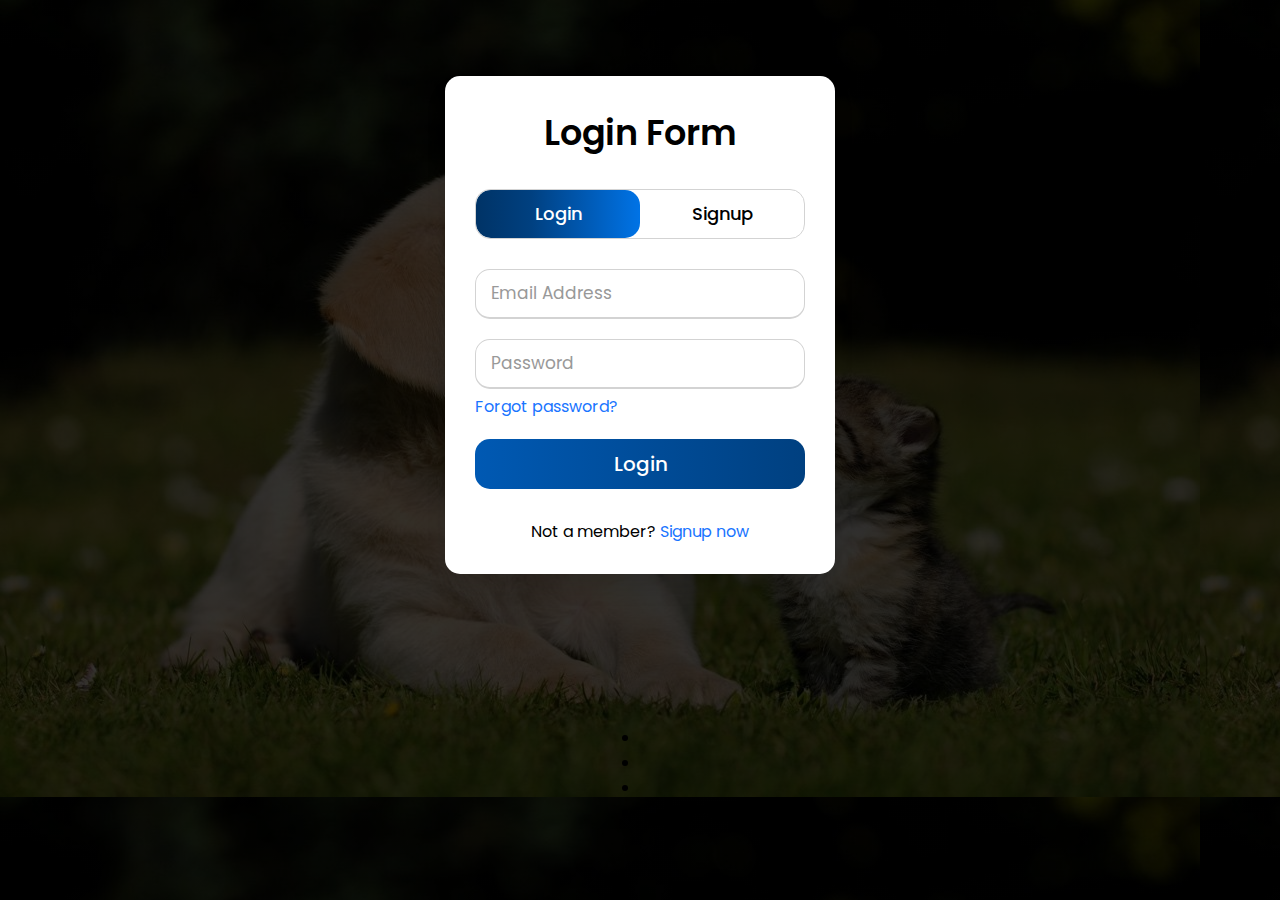
<file: index.html>
<!DOCTYPE html>
<html lang="en" dir="ltr">
  <head>
    <meta charset="utf-8">
    <title>Login & Signup Form </title>
      <meta name="viewport" content="width=device-width, initial-scale=1.0">
      <link rel="stylesheet" href="style.css">
  </head>
  <body>
    <div class="wrapper">
      <div class="title-text">
        <div class="title login">Login Form</div>
        <div class="title signup">Signup Form</div>
      </div>
      <div class="form-container">
        <div class="slide-controls">
          <input type="radio" name="slide" id="login" checked>
          <input type="radio" name="slide" id="signup">
          <label for="login" class="slide login">Login</label>
          <label for="signup" class="slide signup">Signup</label>
          <div class="slider-tab"></div>
        </div>
        <div class="form-inner">
          <form action="#" class="login">
            <div class="field">
              <input type="text" placeholder="Email Address" required>
            </div>
            <div class="field">
              <input type="password" placeholder="Password" required>
            </div>
            <div class="pass-link"><a href="#">Forgot password?</a></div>
            <div class="field btn">
              <div class="btn-layer"></div>
              <input type="submit" value="Login">
            </div>
            <div class="signup-link">Not a member? <a href="">Signup now</a></div>
          </form>
          <form action="#" class="signup">
            <div class="field">
              <input type="text" placeholder="Email Address" required>
            </div>
            <div class="field">
              <input type="password" placeholder="Password" required>
            </div>
            <div class="field">
              <input type="password" placeholder="Confirm password" required>
            </div>
            <div class="field btn">
              <div class="btn-layer"></div>
              <input type="submit" value="Signup">
            </div>
          </form>
        </div>
      </div>
    </div>
<div class="icons">
<li><a href="https://www.facebook.com/"target="_blank" >
  <i class="fa fa-nav-f fa-nav fa-facebook"></i></a></li>
  <li><a href="https://www.instagram.com/"target="_blank" >
  <i class="fa fa-nav-i fa-nav fa-instagram"></i></a></li>
 <li> <a href="https://twitter.com/explore"target="_blank" >
  <i class="fa fa-nav-t fa-nav fa-twitter"></i></a></li>
  <li><a href="https://www.youtube.com/"target="_blank" >
  <i class="fa fa-nav-y fa-nav fa-youtube"></i></a></li>
</div>
    <script>
      const loginText = document.querySelector(".title-text .login");
      const loginForm = document.querySelector("form.login");
      const loginBtn = document.querySelector("label.login");
      const signupBtn = document.querySelector("label.signup");
      const signupLink = document.querySelector("form .signup-link a");
      signupBtn.onclick = (()=>{
        loginForm.style.marginLeft = "-50%";
        loginText.style.marginLeft = "-50%";
      });
      loginBtn.onclick = (()=>{
        loginForm.style.marginLeft = "0%";
        loginText.style.marginLeft = "0%";
      });
      signupLink.onclick = (()=>{
        signupBtn.click();
        return false;
      });
    </script>



  </body>
</html>
</file>
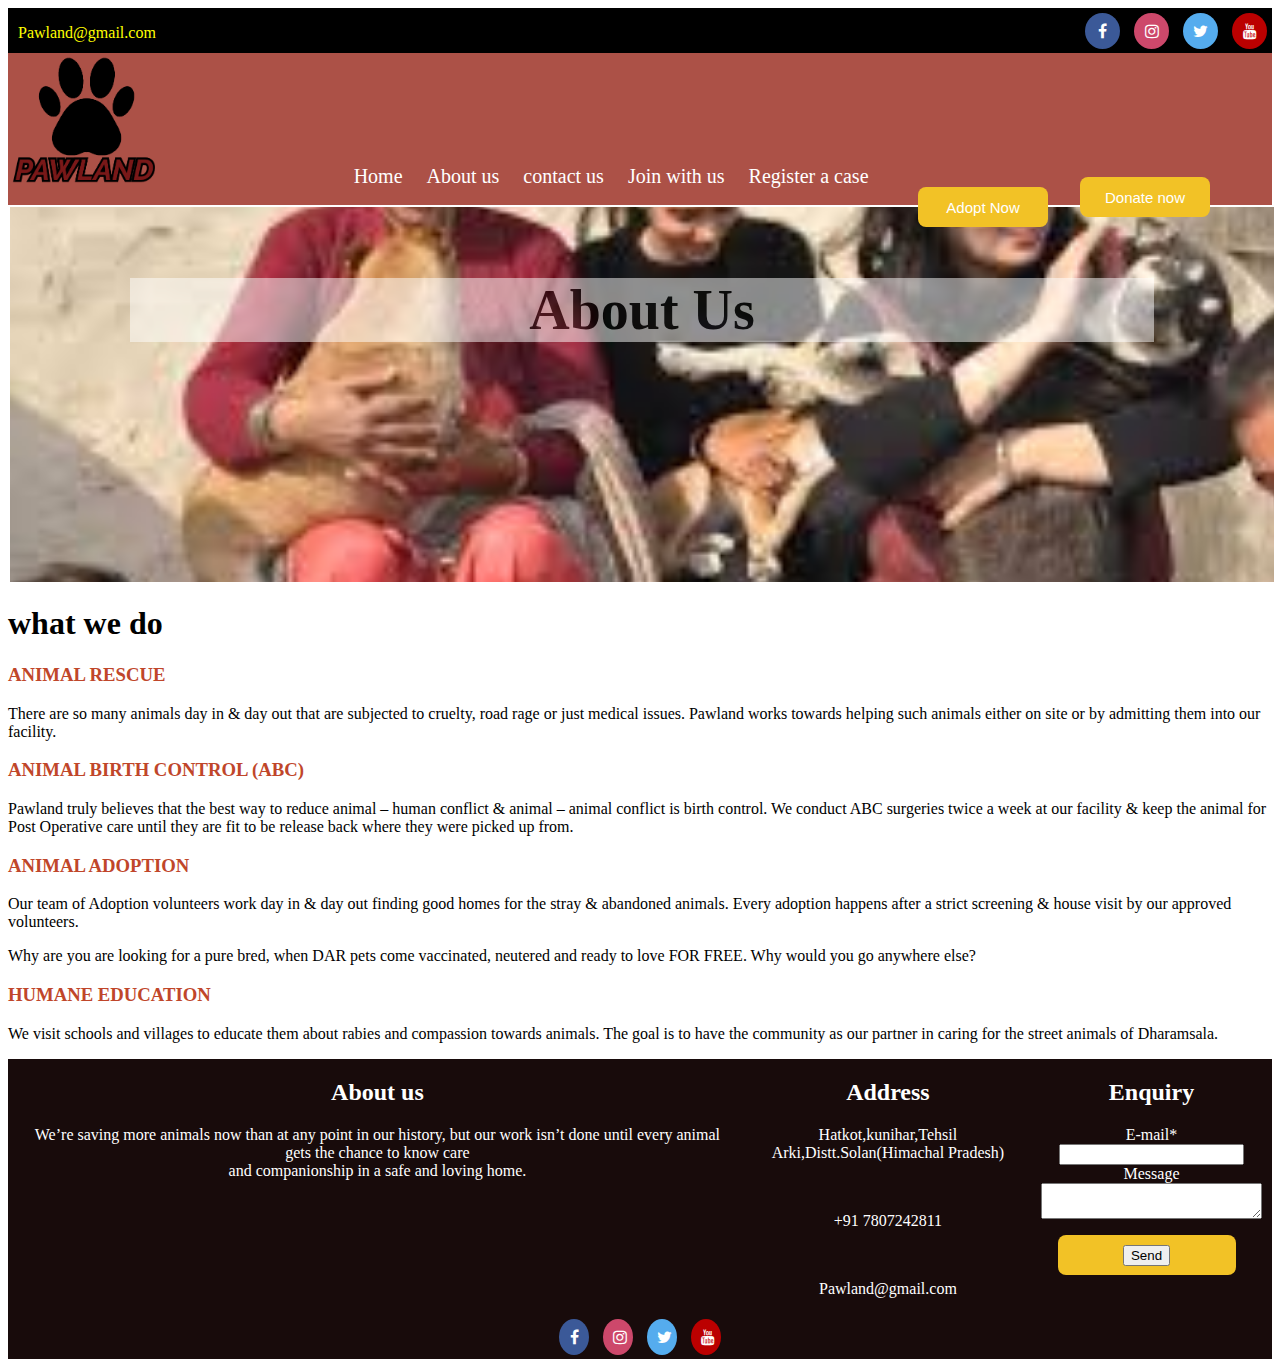
<file: about.html>
<html>
<head>
<meta charset="utf-8" name="viewport" content="width=device-width, initial-scale=1">
<link rel="stylesheet" href="about.css">
<link rel="stylesheet" href="https://cdnjs.cloudflare.com/ajax/libs/font-awesome/4.7.0/css/font-awesome.min.css">
</head>
<body>
<!--header-->
<div class="nav">
  <div id="email">
  <p>Pawland@gmail.com</p>
</div>
    
<div class="icons">
<li><a href="https://www.facebook.com/"target="_blank" >
  <i class="fa fa-nav-f fa-nav fa-facebook"></i></a></li>
  <li><a href="https://www.instagram.com/"target="_blank" >
  <i class="fa fa-nav-i fa-nav fa-instagram"></i></a></li>
 <li> <a href="https://twitter.com/explore"target="_blank" >
  <i class="fa fa-nav-t fa-nav fa-twitter"></i></a></li>
  <li><a href="https://www.youtube.com/"target="_blank" >
  <i class="fa fa-nav-y fa-nav fa-youtube"></i></a></li>
</div>


</div> 

<div class="header">
<!--logo-->
  <div class="logo">
  </div>
<!--horizontal list-->
<div class="horizontal-list">
<ul class="menu-bar ">
  <li ><a href="home.html" class="active">Home</a></li>
  <li><a href="about.html">About us</a></li>
  <li><a href="Contact.html">contact us</a></li>
  <li><a href="join.html">Join with us</a></li>
  <li><a href="Register a case.html">Register a case</a></li>
</ul>
</div>
<!--buttons-->
<div class="buttons">
  <div class="adopt-btn">
  <button class="button1" >Adopt Now</button>
  <ul class="dropdown-list">
        <li><a href="Adog.html">Dog adoption</a></li>
        <li><a href="Acat.html">Cat adoption</a></li>
        <li><a href="Acow.html">Cow adoption</a></li>
  </ul>
  </div>
  <div class="donate-btn">
<a href="Donate now.html">
  <button type="button" class="button2">Donate now</button>
</a>
</div>
</div>
<!--about-section-->
<div class="background">
  <div class="transbox">
    <p>About Us</p>
  </div>
</div>
<div id="details">
	<h1>what we do</h1>
	<h3>ANIMAL RESCUE</h3>
<p>There are so many animals day in & day out that are subjected to cruelty, road rage or just medical issues. Pawland works towards helping such animals either on site or by admitting them into our facility.</p>

<h3>ANIMAL BIRTH CONTROL (ABC)</h3>
<p>Pawland truly believes that the best way to reduce animal – human conflict & animal – animal conflict is birth control. We conduct ABC surgeries twice a week at our facility & keep the animal for Post Operative care until they are fit to be release back where they were picked up from.</p>

<h3>ANIMAL ADOPTION</h3>
<p>Our team of Adoption volunteers work day in & day out finding good homes for the stray & abandoned animals. Every adoption happens after a strict screening & house visit by our approved volunteers.</p>
<p>Why are you are looking for a pure bred, when DAR pets come vaccinated, neutered and ready to love FOR FREE.
Why would you go anywhere else?</p>
<h3>HUMANE EDUCATION</h3>
<p>We visit schools and villages to educate them about rabies and compassion towards animals. The goal is to have the community as our partner in caring for the street animals of Dharamsala.</p>
<p>
</div>

<div class="footter">
<!--<footer>-->
  <div class="main-content">
    <div class="boxes">
      <h2>About us</h2>
      <div class="content">
        <p>We’re saving more animals now than at any point in our history, but our work isn’t done until every animal gets the chance to know care<br> and companionship in a safe and loving home.</p>
       
        </div>
      </div>
      <div class="boxes">
        <h2>Address</h2>
        <div class="content">
          <p>Hatkot,kunihar,Tehsil Arki,Distt.Solan(Himachal Pradesh)</p><br>
          <p>+91 7807242811</p><br>
          <p>Pawland@gmail.com</p>
        </div>
      </div>
      <div class="boxes">
        <h2>Enquiry</h2>
        <div class="content">
          <form action="#">
           <label for="email">E-mail*</label><br>
              <input type="email" required><br>
            <label for="massage">Message</label><br>
              <textarea name="name" row="2" cols="25" required=""></textarea>
            </form>
            </div>
            <div class="end-button">
              <button type="submit">Send</button>
            </div>
</div>
</div>
 <div class="social">
        <a href="https://www.facebook.com/"target="_blank" >
        <i class="fa fa-nav-f fa-nav fa-facebook"></i></a>
        <a href="https://www.instagram.com/"target="_blank" >
        <i class="fa fa-nav-i fa-nav fa-instagram"></i></a>
        <a href="https://twitter.com/explore"target="_blank" >
        <i class="fa fa-nav-t fa-nav fa-twitter"></i></a>
        <a href="https://www.youtube.com/"target="_blank" >
        <i class="fa fa-nav-y fa-nav fa-youtube"></i></a>
          </div>

</div>
<!--script for adoptbutton-->

<script src="https://code.jquery.com/jquery-3.6.0.js"></script>
    <script type="text/javascript">
      $(document).ready(function(){
        $('.button1').click(function(){
          $('.dropdown-list').toggleClass('active')
        })
      })
    </script>

<!--script for adoptbutton end-->




</body>
</html>
</file>
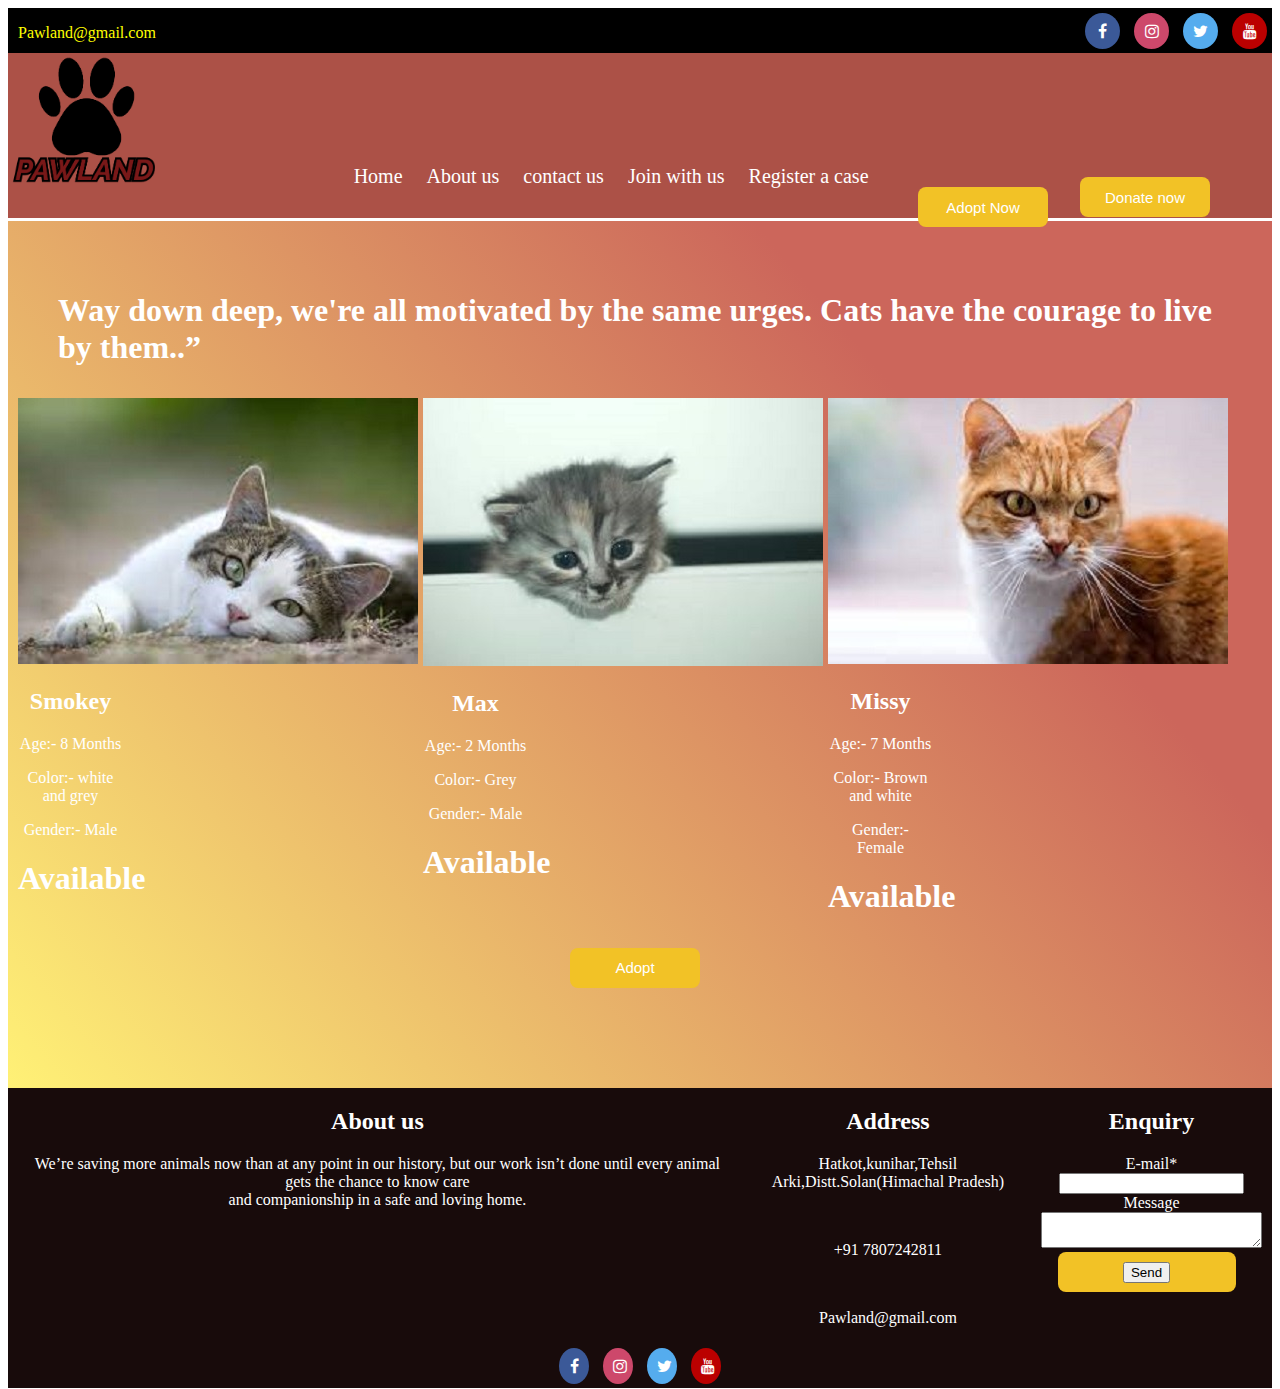
<file: Acat.html>
<!doctype html>
<html>
<head>
<meta charset="utf-8" name="viewport" content="width=device-width, initial-scale=1">
<link rel="stylesheet" href="adoptdrop-down.css">
<link rel="stylesheet" href="https://cdnjs.cloudflare.com/ajax/libs/font-awesome/4.7.0/css/font-awesome.min.css">



</head>
<body>
     </div>
<!--header-->
<div class="nav">
  <div id="email">
  <p>Pawland@gmail.com</p>
</div>
  <!--icons-->
<div class="icons">
<li><a href="https://www.facebook.com/"target="_blank" >
  <i class="fa fa-nav-f fa-nav fa-facebook"></i></a></li>
  <li><a href="https://www.instagram.com/"target="_blank" >
  <i class="fa fa-nav-i fa-nav fa-instagram"></i></a></li>
 <li> <a href="https://twitter.com/explore"target="_blank" >
  <i class="fa fa-nav-t fa-nav fa-twitter"></i></a></li>
  <li><a href="https://www.youtube.com/"target="_blank" >
  <i class="fa fa-nav-y fa-nav fa-youtube"></i></a></li>
</div>


</div> 

<div class="header">
    <!--logo-->
  <div class="logo">
  </div>
<!--horizontal list-->
<div class="horizontal-list">
<ul class="menu-bar ">
  <li ><a href="home.html">Home</a></li>
  <li><a href="about.html">About us</a></li>
  <li><a href="Contact.html">contact us</a></li>
  <li><a href="join.html">Join with us</a></li>
  <li><a href="Register a case.html">Register a case</a></li>
</ul>
</div>
<!--buttons-->
<div class="buttons">
  <div class="adopt-btn">
  <button class="button1" >Adopt Now</button>
  <ul class="dropdown-list">
        <li><a href="Adog.html">Dog adoption</a></li>
        <li><a href="Acat.html">Cat adoption</a></li>
        <li><a href="Acow.html">Cow adoption</a></li>
  </ul>
  </div>
  <div class="donate-btn">
<a href="Donate now.html">
<button type="button" class="button2">Donate now</button>
</a>
</div>
</div>
<div class="background">
<div class="hd">
  <h1>Way down deep, we're all motivated by the same urges. Cats have the courage to live by them..”</h1>
</div>
<!--image section-->

  <div class="team-area">
<div class="single-team">

  <img src="animals/(5).jpg">
  
    <div class="text"><h2>Smokey</h2>
<p>Age:- 8 Months</p>
<p>Color:- white and grey</p>
<p>Gender:- Male</p>
<h1>Available</h1></div>
  </div>

 
<div class="single-team">
  <img src="animals/(7).jpg">
  
    <div class="text"><h2>Max</h2>
<p>Age:- 2 Months</p>
<p>Color:- Grey </p>
<p>Gender:- Male</p>
<h1>Available</h1></div>
  </div>

  
 <div class="single-team">
  <img src="animals/(6).jpg">
  
    <div class="text"><h2>Missy</h2>
<p>Age:- 7 Months</p>
<p>Color:- Brown and white</p>
<p>Gender:- Female</p>
<h1>Available</h1></div>
  </div>

</div>  
<!--adoption button-->
<div class="btn">
<a href="#">
  <button type="button" class="button">Adopt</button>
</a>
</div>
<!--btns-->
</div>        
<div class="footter">

 <div class="main-content">
    <div class="boxes">
      <h2>About us</h2>
      <div class="content">
        <p>We’re saving more animals now than at any point in our history, but our work isn’t done until every animal gets the chance to know care<br> and companionship in a safe and loving home.</p>
       
        </div>
      </div>
      <div class="boxes">
        <h2>Address</h2>
        <div class="content">
          <p>Hatkot,kunihar,Tehsil Arki,Distt.Solan(Himachal Pradesh)</p>
          <br><p>+91 7807242811</p><br><p>Pawland@gmail.com</p>
        </div>
      </div>
      <div class="boxes">
        <h2>Enquiry</h2>
        <div class="content">
          <form action="#">
            <label for="email">E-mail*</label><br>
              <input type="email" required><br>
            <label for="massage">Message</label><br>
            <textarea name="name" row="2" cols="25" required></textarea>
            </form>
            </div>
            <div class="end-button">
              <button type="submit">Send</button>
            </div>
</div>
</div>
 <div class="social">
        <a href="https://www.facebook.com/"target="_blank" >
        <i class="fa fa-nav-f fa-nav fa-facebook"></i></a>
        <a href="https://www.instagram.com/"target="_blank" >
        <i class="fa fa-nav-i fa-nav fa-instagram"></i></a>
        <a href="https://twitter.com/explore"target="_blank" >
        <i class="fa fa-nav-t fa-nav fa-twitter"></i></a>
        <a href="https://www.youtube.com/"target="_blank" >
        <i class="fa fa-nav-y fa-nav fa-youtube"></i></a>
          </div> 
<!--</footer>-->

<!--script for adoptbutton-->

<script src="https://code.jquery.com/jquery-3.6.0.js"></script>
    <script type="text/javascript">
      $(document).ready(function(){
        $('.button1').click(function(){
          $('.dropdown-list').toggleClass('active')
        })
      })
    </script>

<!--script for adoptbutton end-->

    </body>
</html>
</file>
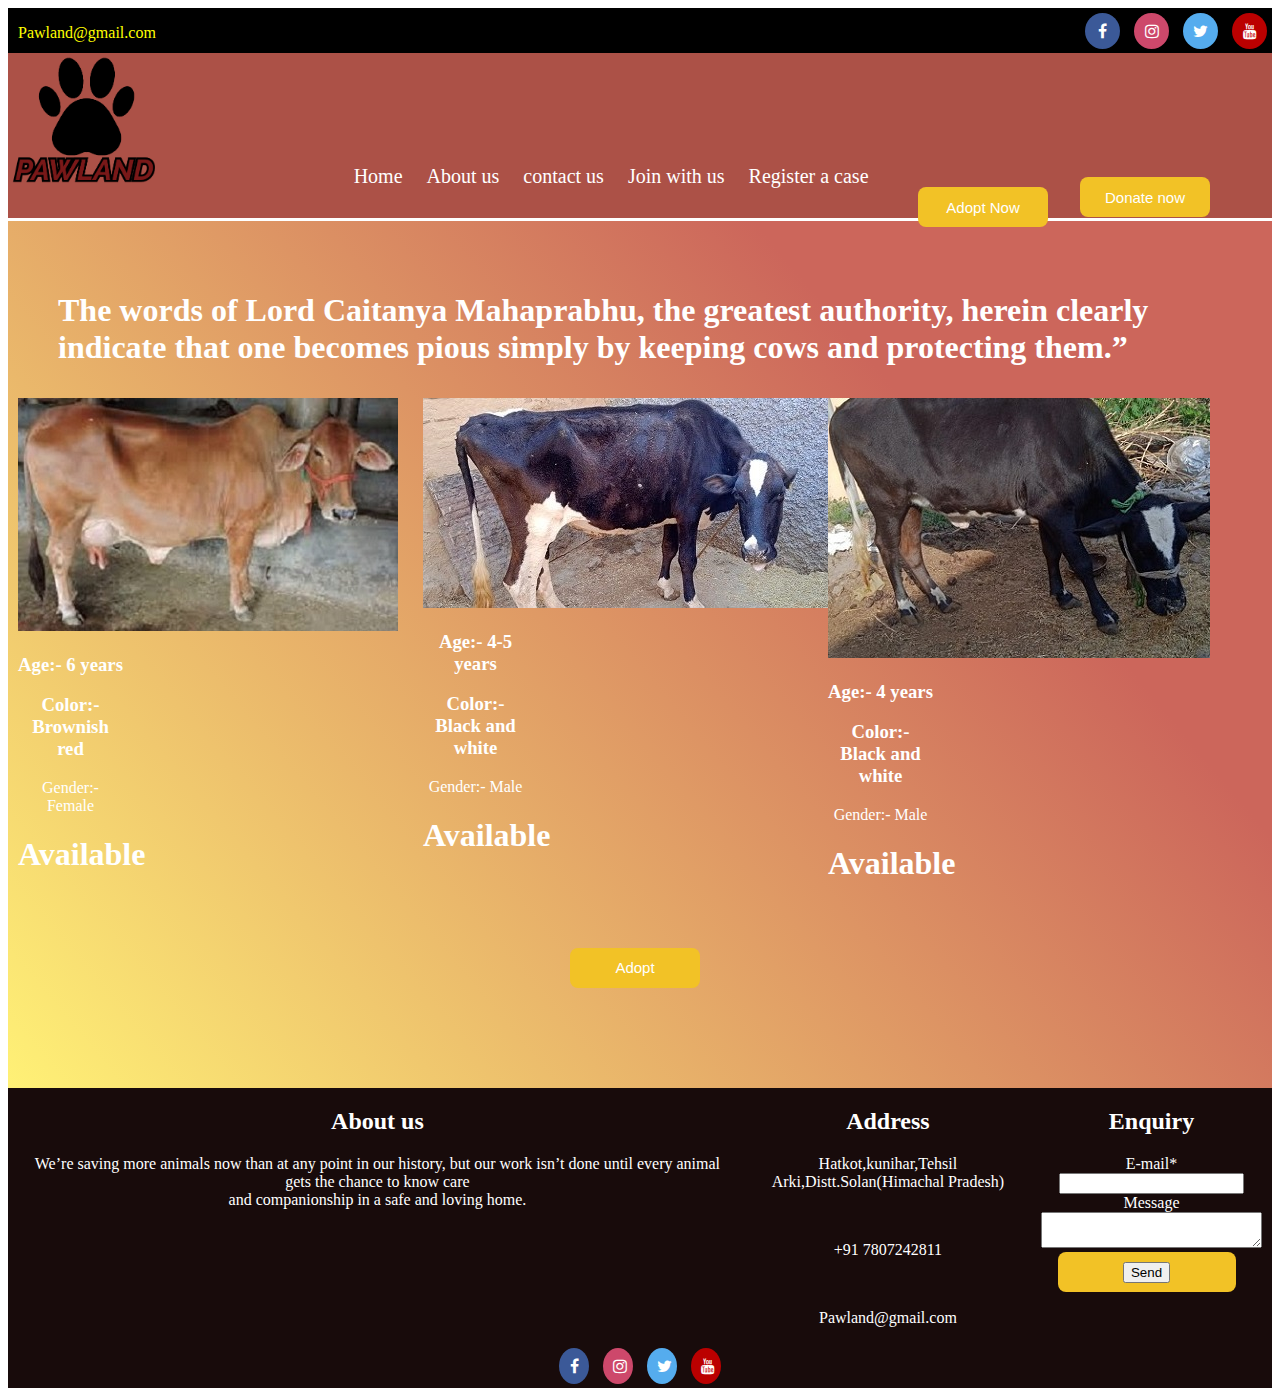
<file: Acow.html>
<!doctype html>
<html>
<head>
<meta charset="utf-8" name="viewport" content="width=device-width, initial-scale=1">
<link rel="stylesheet" href="adoptdrop-down.css">
<link rel="stylesheet" href="https://cdnjs.cloudflare.com/ajax/libs/font-awesome/4.7.0/css/font-awesome.min.css">



</head>
<body>
     </div>
<!--header-->
<div class="nav">
  <div id="email">
  <p>Pawland@gmail.com</p>
</div>
  <!--icons-->
<div class="icons">
<li><a href="https://www.facebook.com/"target="_blank" >
  <i class="fa fa-nav-f fa-nav fa-facebook"></i></a></li>
  <li><a href="https://www.instagram.com/"target="_blank" >
  <i class="fa fa-nav-i fa-nav fa-instagram"></i></a></li>
 <li> <a href="https://twitter.com/explore"target="_blank" >
  <i class="fa fa-nav-t fa-nav fa-twitter"></i></a></li>
  <li><a href="https://www.youtube.com/"target="_blank" >
  <i class="fa fa-nav-y fa-nav fa-youtube"></i></a></li>
</div>


</div> 

<div class="header">
    <!--logo-->
  <div class="logo">
  </div>
<!--horizontal list-->
<div class="horizontal-list">
<ul class="menu-bar ">
  <li ><a href="home.html">Home</a></li>
  <li><a href="about.html">About us</a></li>
  <li><a href="Contact.html">contact us</a></li>
  <li><a href="join.html">Join with us</a></li>
  <li><a href="Register a case.html">Register a case</a></li>
</ul>
</div>
<!--buttons-->
<div class="buttons">
  <div class="adopt-btn">
  <button class="button1" >Adopt Now</button>
  <ul class="dropdown-list">
        <li><a href="Adog.html">Dog adoption</a></li>
        <li><a href="Acat.html">Cat adoption</a></li>
        <li><a href="Acow.html">Cow adoption</a></li>
  </ul>
  </div>
  <div class="donate-btn">
<a href="Donate now.html">
<button type="button" class="button2">Donate now</button>
</a>
</div>
</div>
<div class="background">
<div class="hd">
  <h1>The words of Lord Caitanya Mahaprabhu, the greatest authority, herein clearly indicate that one becomes pious simply by keeping cows and protecting them.”</h1>
</div>
<!--image section-->

  <div class="team-area">
<div class="single-team">

  <img src="animals/(8).jpg">
  
    <div class="text">
<h3>Age:- 6 years </h3>
<h3>Color:- Brownish red</h3>
<p>Gender:- Female</p>
<h1>Available</h1></div>
  </div>

 
<div class="single-team">
  <img src="animals/(9).jpeg">
  
    <div class="text">
<h3>Age:- 4-5 years</h3>
<h3>Color:- Black and white </h3>
<p>Gender:- Male</p>
<h1>Available</h1></div>
  </div>

  
 <div class="single-team">
  <img src="animals/(10).jpeg">
  
    <div class="text">
<h3>Age:- 4 years</h3>
<h3>Color:- Black and white</h3>
<p>Gender:- Male</p>
<h1>Available</h1></div>
  </div>

</div>  

 <!--adoption button-->
<div class="btn">
<a href="#">
  <button type="button" class="button">Adopt</button>
</a>
</div>
<!--btns--> 
</div>      
<div class="footter">

 <div class="main-content">
    <div class="boxes">
      <h2>About us</h2>
      <div class="content">
        <p>We’re saving more animals now than at any point in our history, but our work isn’t done until every animal gets the chance to know care<br> and companionship in a safe and loving home.</p>
       
        </div>
      </div>
      <div class="boxes">
        <h2>Address</h2>
        <div class="content">
          <p>Hatkot,kunihar,Tehsil Arki,Distt.Solan(Himachal Pradesh)</p>
          <br><p>+91 7807242811</p><br><p>Pawland@gmail.com</p>
        </div>
      </div>
      <div class="boxes">
        <h2>Enquiry</h2>
        <div class="content">
          <form action="#">
            <label for="email">E-mail*</label><br>
              <input type="email" required><br>
            <label for="massage">Message</label><br>
            <textarea name="name" row="2" cols="25" required></textarea>
            </form>
            </div>
            <div class="end-button">
              <button type="submit">Send</button>
            </div>
</div>
</div>
 <div class="social">
        <a href="https://www.facebook.com/"target="_blank" >
        <i class="fa fa-nav-f fa-nav fa-facebook"></i></a>
        <a href="https://www.instagram.com/"target="_blank" >
        <i class="fa fa-nav-i fa-nav fa-instagram"></i></a>
        <a href="https://twitter.com/explore"target="_blank" >
        <i class="fa fa-nav-t fa-nav fa-twitter"></i></a>
        <a href="https://www.youtube.com/"target="_blank" >
        <i class="fa fa-nav-y fa-nav fa-youtube"></i></a>
          </div> 
<!--</footer>-->

<!--script for adoptbutton-->

<script src="https://code.jquery.com/jquery-3.6.0.js"></script>
    <script type="text/javascript">
      $(document).ready(function(){
        $('.button1').click(function(){
          $('.dropdown-list').toggleClass('active')
        })
      })
    </script>

<!--script for adoptbutton end-->

    </body>
</html>
</file>
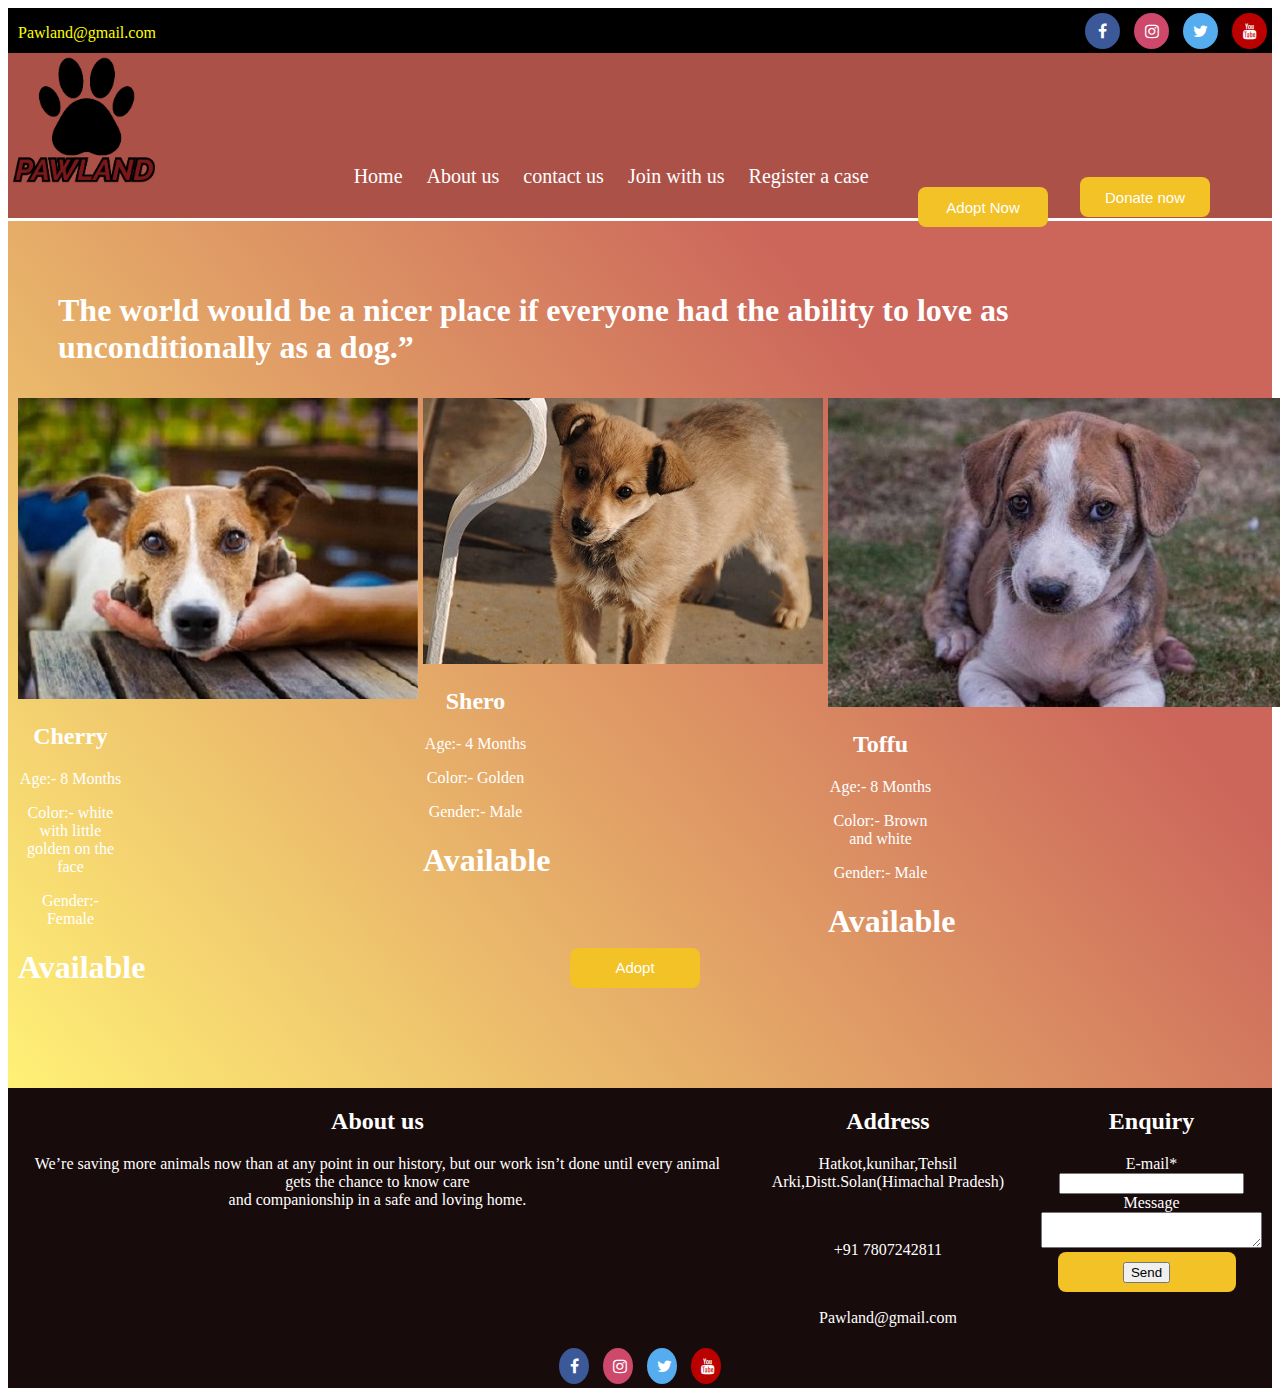
<file: Adog.html>
<!doctype html>
<html>
<head>
<meta charset="utf-8" name="viewport" content="width=device-width, initial-scale=1">
<link rel="stylesheet" href="adoptdrop-down.css">
<link rel="stylesheet" href="https://cdnjs.cloudflare.com/ajax/libs/font-awesome/4.7.0/css/font-awesome.min.css">



</head>
<body>
     </div>
<!--header-->
<div class="nav">
  <div id="email">
  <p>Pawland@gmail.com</p>
</div>
  <!--icons-->
<div class="icons">
<li><a href="https://www.facebook.com/"target="_blank" >
  <i class="fa fa-nav-f fa-nav fa-facebook"></i></a></li>
  <li><a href="https://www.instagram.com/"target="_blank" >
  <i class="fa fa-nav-i fa-nav fa-instagram"></i></a></li>
 <li> <a href="https://twitter.com/explore"target="_blank" >
  <i class="fa fa-nav-t fa-nav fa-twitter"></i></a></li>
  <li><a href="https://www.youtube.com/"target="_blank" >
  <i class="fa fa-nav-y fa-nav fa-youtube"></i></a></li>
</div>


</div> 

<div class="header">
    <!--logo-->
  <div class="logo">
  </div>
<!--horizontal list-->
<div class="horizontal-list">
<ul class="menu-bar ">
  <li ><a href="home.html">Home</a></li>
  <li><a href="about.html">About us</a></li>
  <li><a href="Contact.html">contact us</a></li>
  <li><a href="join.html">Join with us</a></li>
  <li><a href="Register a case.html">Register a case</a></li>
</ul>
</div>
<!--buttons-->
<div class="buttons">
  <div class="adopt-btn">
  <button class="button1" >Adopt Now</button>
  <ul class="dropdown-list">
        <li><a href="Adog.html">Dog adoption</a></li>
        <li><a href="Acat.html">Cat adoption</a></li>
        <li><a href="Acow.html">Cow adoption</a></li>
  </ul>
  </div>
  <div class="donate-btn">
<a href="Donate now.html">
<button type="button" class="button2">Donate now</button>
</a>
</div>
</div>
<div class="background">
<div class="hd">
  <h1>The world would be a nicer place if everyone had the ability to love as unconditionally as a dog.”</h1>
</div>
<!--image section-->

  <div class="team-area">
<div class="single-team">

  <img src="animals/(2).jpeg">
  
    <div class="text"><h2>Cherry</h2>
<p>Age:- 8 Months</p>
<p>Color:- white with little golden on the face</p>
<p>Gender:- Female</p>
<h1>Available</h1></div>

  </div>

 
<div class="single-team">
  <img src="animals/(3).jpg">
  
    <div class="text"><h2>Shero</h2>
<p>Age:- 4 Months</p>
<p>Color:- Golden </p>
<p>Gender:- Male</p>
<h1>Available</h1></div>
  </div>

  
 <div class="single-team">
  <img src="animals/(4).jpeg">
  
    <div class="text"><h2>Toffu</h2>
<p>Age:- 8 Months</p>
<p>Color:- Brown and white</p>
<p>Gender:- Male</p>
<h1>Available</h1></div>
  </div>

</div>  

<!--adoption button-->
<div class="btn">
<a href="#">
  <button type="button" class="button">Adopt</button>
</a>
</div>
<!--btns-->
 

</div>
<div class="footter">

 <div class="main-content">
    <div class="boxes">
      <h2>About us</h2>
      <div class="content">
        <p>We’re saving more animals now than at any point in our history, but our work isn’t done until every animal gets the chance to know care<br> and companionship in a safe and loving home.</p>
       
        </div>
      </div>
      <div class="boxes">
        <h2>Address</h2>
        <div class="content">
          <p>Hatkot,kunihar,Tehsil Arki,Distt.Solan(Himachal Pradesh)</p>
          <br><p>+91 7807242811</p><br><p>Pawland@gmail.com</p>
        </div>
      </div>
      <div class="boxes">
        <h2>Enquiry</h2>
        <div class="content">
          <form action="#">
            <label for="email">E-mail*</label><br>
              <input type="email" required><br>
            <label for="massage">Message</label><br>
            <textarea name="name" row="2" cols="25" required></textarea>
            </form>
            </div>
            <div class="end-button">
              <button type="submit">Send</button>
            </div>
</div>
</div>
 <div class="social">
        <a href="https://www.facebook.com/"target="_blank" >
        <i class="fa fa-nav-f fa-nav fa-facebook"></i></a>
        <a href="https://www.instagram.com/"target="_blank" >
        <i class="fa fa-nav-i fa-nav fa-instagram"></i></a>
        <a href="https://twitter.com/explore"target="_blank" >
        <i class="fa fa-nav-t fa-nav fa-twitter"></i></a>
        <a href="https://www.youtube.com/"target="_blank" >
        <i class="fa fa-nav-y fa-nav fa-youtube"></i></a>
          </div> 
<!--</footer>-->
<!--script for adoptbutton-->

<script src="https://code.jquery.com/jquery-3.6.0.js"></script>
    <script type="text/javascript">
      $(document).ready(function(){
        $('.button1').click(function(){
          $('.dropdown-list').toggleClass('active')
        })
      })
    </script>

<!--script for adoptbutton end-->


    </body>
</html>
</file>
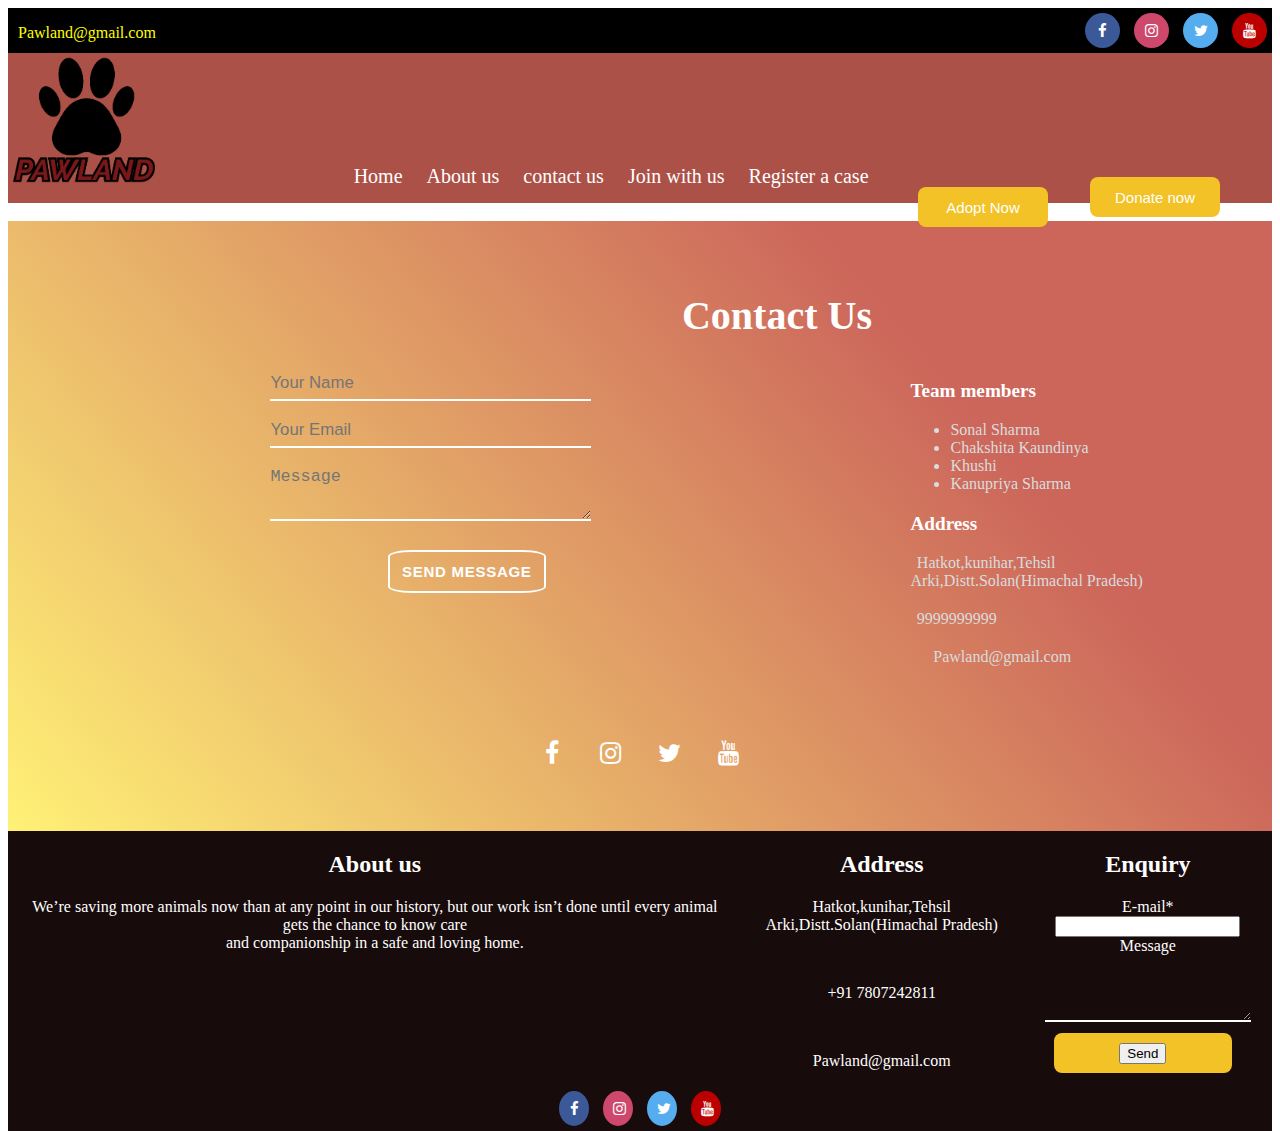
<file: Contact.html>
<!DOCTYPE html>
<html>
<head>
<meta charset="utf-8" name="viewport" content="width=device-width, initial-scale=1">
<link rel="stylesheet" href="https://use.fontawesome.com/releases/v5.5.0/css/all.css" integrity="sha384-B4dIYHKNBt8Bc12p+WXckhzcICo0wtJAoU8YZTY5qE0Id1GSseTk6S+L3BlXeVIU" crossorigin="anonymous">
    <link rel="stylesheet" href="https://cdnjs.cloudflare.com/ajax/libs/font-awesome/4.7.0/css/font-awesome.min.css">
    <link rel="stylesheet" href="Contact.css">

</head>
<body>
<div class="nav">
  <div id="email">
  <p>Pawland@gmail.com</p>
</div>
    <!-- Add font awesome icons -->
<div class="icons">
<li><a href="https://www.facebook.com/"target="_blank" >
  <i class="fa fa-nav-f fa-nav fa-facebook"></i></a></li>
  <li><a href="https://www.instagram.com/"target="_blank" >
  <i class="fa fa-nav-i fa-nav fa-instagram"></i></a></li>
 <li> <a href="https://twitter.com/explore"target="_blank" >
  <i class="fa fa-nav-t fa-nav fa-twitter"></i></a></li>
  <li><a href="https://www.youtube.com/"target="_blank" >
  <i class="fa fa-nav-y fa-nav fa-youtube"></i></a></li>
</div>

</div>

<div class="header">
<!--logo-->
  <div class="logo">
  </div>
<!--horizontal list-->
<div class="horizontal-list">
<ul class="menu-bar ">
  <li ><a href="home.html" class="active">Home</a></li>
  <li><a href="about.html">About us</a></li>
  <li><a href="Contact.html">contact us</a></li>
  <li><a href="join.html">Join with us</a></li>
  <li><a href="Register a case.html">Register a case</a></li>
</ul>
</div>
<!--buttons-->
<div class="buttons">
  <div class="adopt-btn">
  <button class="button1" >Adopt Now</button>
  <ul class="dropdown-list">
        <li><a href="Adog.html">Dog adoption</a></li>
        <li><a href="Adog.html">Cat adoption</a></li>
        <li><a href="Adog.html">Cow adoption</a></li>
  </ul>
  </div>
  <div class="donate-btn">
<a href="Donate now.html">
  <button type="button" class="button2">Donate now</button>
</a>
</div>
</div>


  <!--contact-->  
<div id="contact">
            <h1 class="section-heading ">
                <span>
                    <i class="far fa-address-card"></i>
                </span>
                <span> Contact Us </span>
            </h1>
            <div id="contact-container">

                <div id="contact-form-container">
                    <form id="contact-form">
                        <input id="input-name" name="name" type="text" placeholder="Your Name">
                        <input id="input-email" name="input-email" type="text" required placeholder="Your Email">
                        <textarea id="input-message" name="input-message" rows="2" cols="40" placeholder="Message"></textarea>
                        <button class="sub-btn" type="submit">SEND MESSAGE</button>
                    </form>
                </div>
                <div id="my-details-container">
                  <div class="my-details-info-container">
                    <h3> Team members</h3>
                    <ul><li>Sonal Sharma</li>
                      <li>Chakshita Kaundinya</li>
                      <li>Khushi</li>
                      <li>Kanupriya Sharma</li></ul>
                    </div>
                    <div class="my-details-info-container">
                      <h3> Address </h3>
                        <i class="fas fa-map-marker-alt"></i>
                        <span>Hatkot,kunihar,Tehsil Arki,Distt.Solan(Himachal Pradesh)</span>
                    </div>
                    <div class="my-details-info-container">
                        <i class="fas fa-mobile-alt"></i>
                        <span>9999999999</span>
                    </div>
                    <div class="my-details-info-container">
                        <i class="far fa-envelope"></i>
                        <span>Pawland@gmail.com</span>
                    </div>
                </div>
            </div>

            <div class="text-center social-icons">
<li>
<a href="https://www.facebook.com/"target="_blank" >
  <i class="fa faw fa-facebook"></i></a></li>
  <li><a href="https://www.instagram.com/"target="_blank" >
  <i class="fa faw fa-instagram"></i></a></li>
  <li><a href="https://twitter.com/explore"target="_blank" >
  <i class="fa faw fa-twitter"></i></a></li>
  <li><a href="https://www.youtube.com/"target="_blank" >
  <i class="fa faw fa-youtube"></i></a></li>

            </div>
        </div>

<div class="footter">
<!--<footer>-->
  <div class="main-content">
    <div class="boxes">
      <h2>About us</h2>
      <div class="content">
        <p>We’re saving more animals now than at any point in our history, but our work isn’t done until every animal gets the chance to know care<br> and companionship in a safe and loving home.</p>
       
        </div>
      </div>
      <div class="boxes">
        <h2>Address</h2>
        <div class="content">
          <p>Hatkot,kunihar,Tehsil Arki,Distt.Solan(Himachal Pradesh)</p>
          <br><p>+91 7807242811</p><br><p>Pawland@gmail.com</p>
        </div>
      </div>
      <div class="boxes">
        <h2>Enquiry</h2>
        <div class="content">
          <form action="#">
            <label for="email">E-mail*</label><br>
              <input type="email" required><br>
            <label for="massage">Message</label><br>
            <textarea name="name" row="2" cols="25" required></textarea>
            </form>
            </div>
            <div class="end-button">
              <button type="submit">Send</button>
            </div>
</div>
</div>
 <div class="social">
        <a href="https://www.facebook.com/"target="_blank" >
        <i class="fa fa-nav-f fa-nav fa-facebook"></i></a>
        <a href="https://www.instagram.com/"target="_blank" >
        <i class="fa fa-nav-i fa-nav fa-instagram"></i></a>
        <a href="https://twitter.com/explore"target="_blank" >
        <i class="fa fa-nav-t fa-nav fa-twitter"></i></a>
        <a href="https://www.youtube.com/"target="_blank" >
        <i class="fa fa-nav-y fa-nav fa-youtube"></i></a>
          </div>
<!--</footer>-->
</div>

<!--script for adoptbutton-->

<script src="https://code.jquery.com/jquery-3.6.0.js"></script>
    <script type="text/javascript">
      $(document).ready(function(){
        $('.button1').click(function(){
          $('.dropdown-list').toggleClass('active')
        })
      })
    </script>

<!--script for adoptbutton end-->



</body>
</html>
</file>
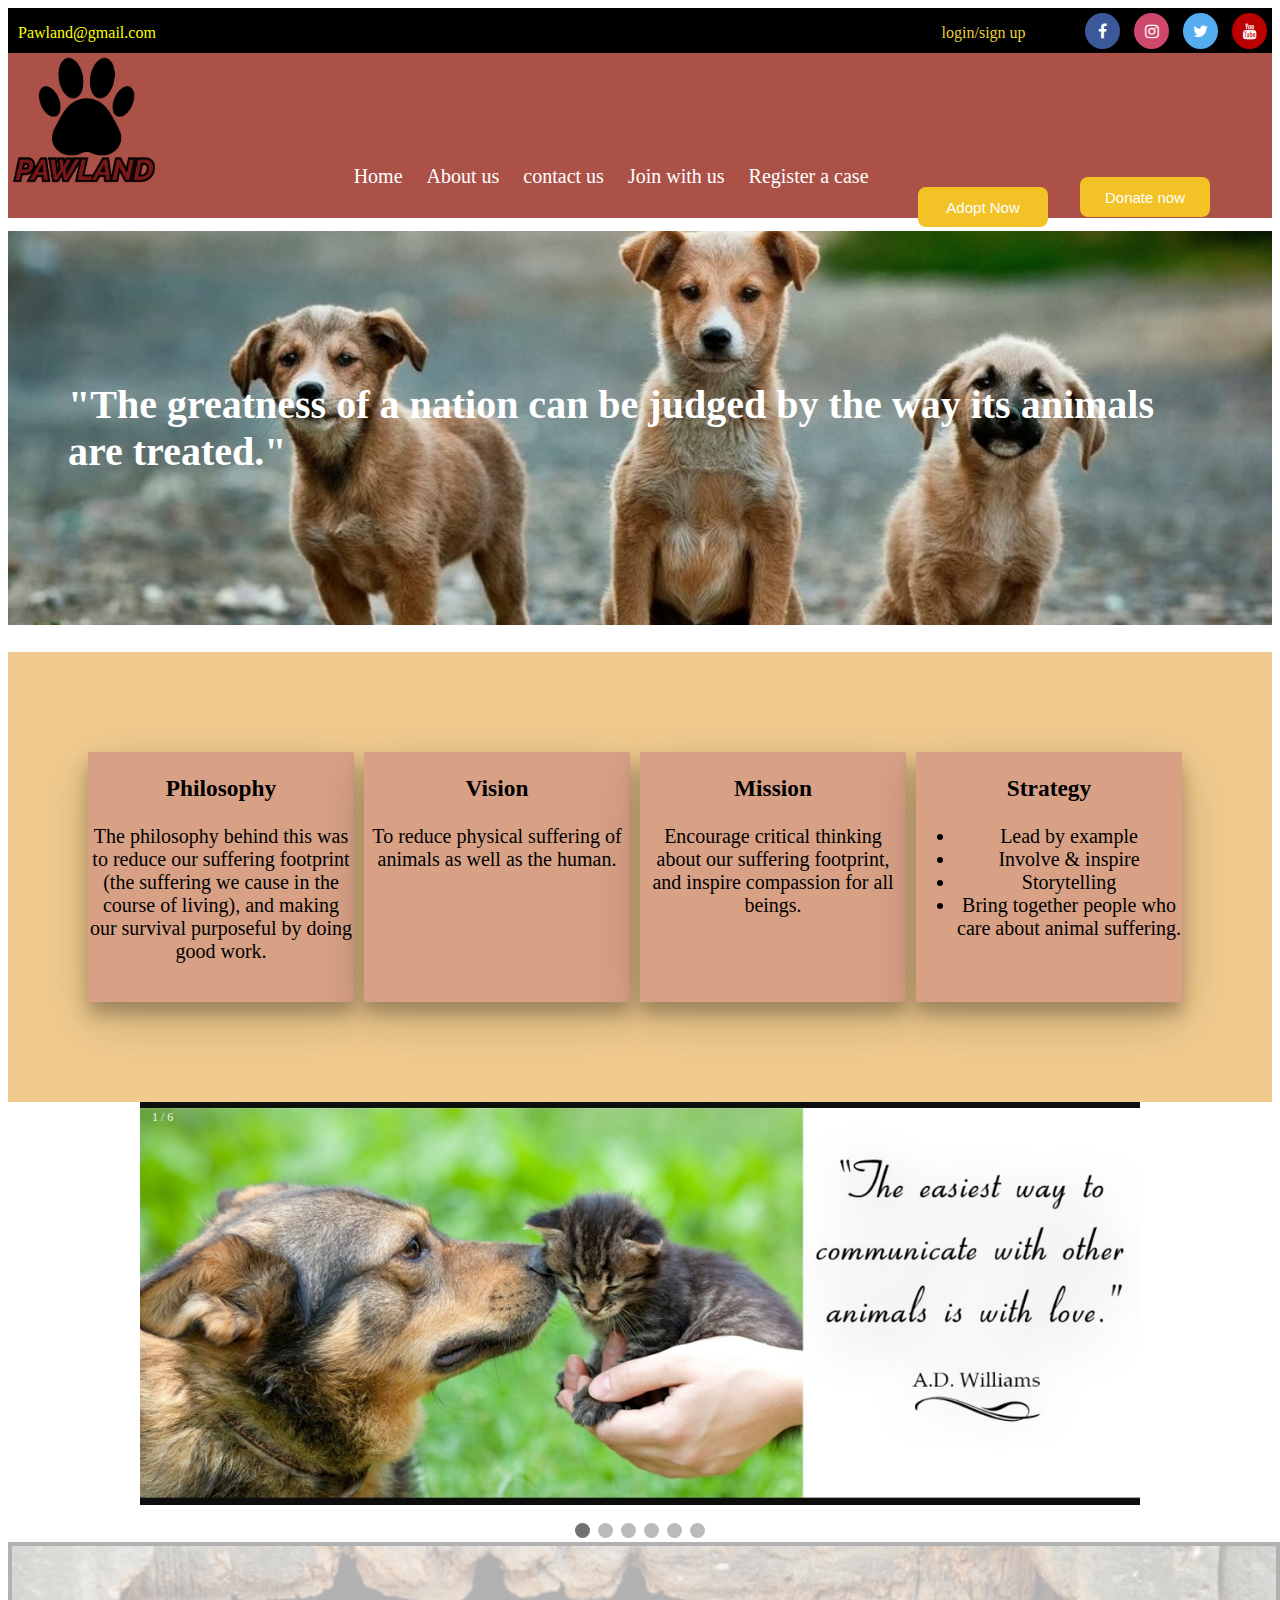
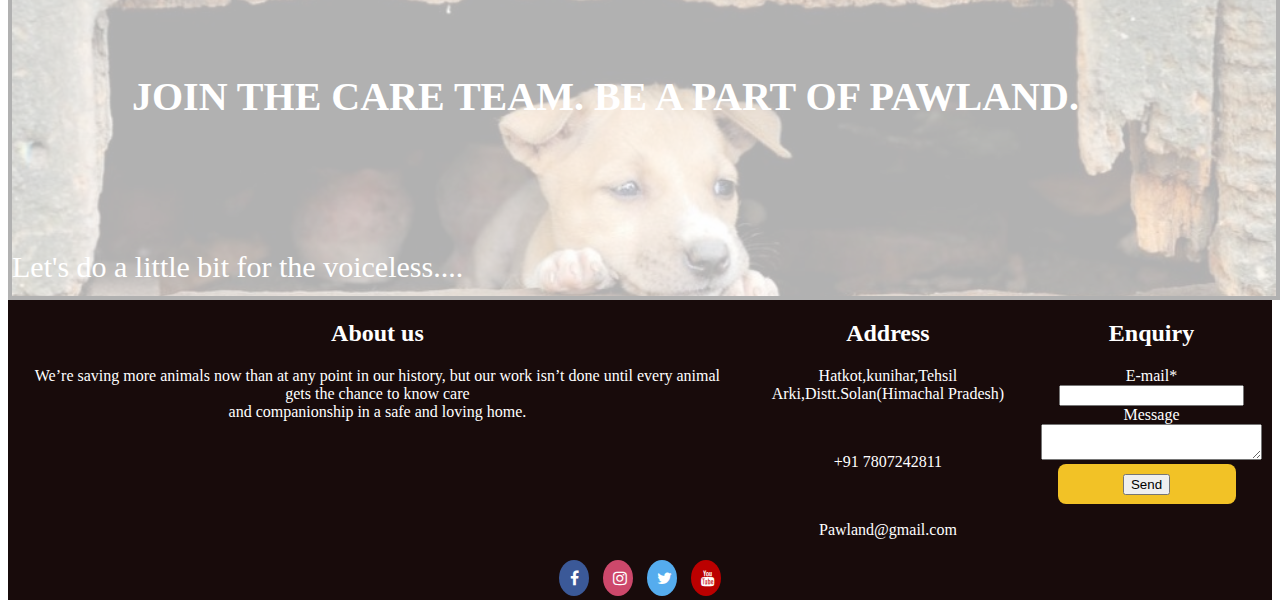
<file: home.html>
<!doctype html>
<html>
<head>
<meta charset="utf-8" name="viewport" content="width=device-width, initial-scale=1">
<link rel="stylesheet" href="homepage2.css">
<link rel="stylesheet" href="https://cdnjs.cloudflare.com/ajax/libs/font-awesome/4.7.0/css/font-awesome.min.css">



</head>
<body>
  </div>
<!--header-->
<div class="nav">
  <div id="email">
  <p>Pawland@gmail.com</p>
</div>
<div class="login">
<p><a href="login.html">login/sign up</a></p>
</div>
  <!--icons-->
<div class="icons">
<li><a href="https://www.facebook.com/"target="_blank" >
  <i class="fa fa-nav-f fa-nav fa-facebook"></i></a></li>
  <li><a href="https://www.instagram.com/"target="_blank" >
  <i class="fa fa-nav-i fa-nav fa-instagram"></i></a></li>
 <li> <a href="https://twitter.com/explore"target="_blank" >
  <i class="fa fa-nav-t fa-nav fa-twitter"></i></a></li>
  <li><a href="https://www.youtube.com/"target="_blank" >
  <i class="fa fa-nav-y fa-nav fa-youtube"></i></a></li>
</div>


</div> 

<div class="header">
<!--logo-->
  <div class="logo">
  </div>
<!--horizontal list-->
<div class="horizontal-list">
<ul class="menu-bar ">
  <li ><a href="home.html">Home</a></li>
  <li><a href="about.html">About us</a></li>
  <li><a href="Contact.html">contact us</a></li>
  <li><a href="join.html">Join with us</a></li>
  <li><a href="Register a case.html">Register a case</a></li>
</ul>
</div>
<!--buttons-->
<div class="buttons">
  <div class="adopt-btn">
  <button class="button1" >Adopt Now</button>
  <ul class="dropdown-list">
        <li><a href="Adog.html">Dog adoption</a></li>
        <li><a href="Acat.html">Cat adoption</a></li>
        <li><a href="Acow.html">Cow adoption</a></li>
  </ul>
  </div>
  <div class="donate-btn">
<a href="Donate now.html">
<button type="button" class="button2">Donate now</button>
</a>
</div>
</div>

<div class= "heading">
  <h1>"The greatness of a nation can be judged by the way its animals are treated."</h1>
</div>
<!--section-->
<div class="container">
  <div class="box">
    <h3>     Philosophy</h3>
    <p>The philosophy behind this was to reduce our suffering footprint (the suffering we cause in the course of living), and making our survival purposeful by doing good work.</p>
  </div>
  <div class="box">
  <h3>       Vision</h3>
    <p>To reduce physical suffering of animals as well as the human.</p>
  </div>
  <div class="box">
  <h3>       Mission</h3>
    <p>Encourage critical thinking about our suffering footprint, and inspire compassion for all beings.</p>
  </div>
<div class="box">
  <h3>Strategy</h3>
    <p>
      <ul>
        <li>Lead by example</li>
<li>Involve & inspire</li>
<li>Storytelling</li>
<li>Bring together people who care about animal suffering.</li></ul> </p>
  </div>
</div>



<!-- Slide Show section Starts -->


<div class="slide">
  <div class="slideshow-container">

<div class="mySlides fade">
  <div class="numbertext">1 / 6</div>
  <img src="img\image(1).jpg" style="width:100%">
  
</div>

<div class="mySlides fade">
  <div class="numbertext">2 / 6</div>
  <img src="img\image(2).jpg" style="width:100%">
  
</div>

<div class="mySlides fade">
  <div class="numbertext">3 / 6</div>
  <img src="img\image(3).jpg" style="width:100%">
  
</div>
<div class="mySlides fade">
  <div class="numbertext">4 / 6</div>
  <img src="img\image(4).jpg" style="width:100%">
  
</div>
<div class="mySlides fade">
  <div class="numbertext">5 / 6</div>
  <img src="img\image(5).jpg" style="width:100%">
  
</div>
<div class="mySlides fade">
  <div class="numbertext">6 / 6</div>
  <img src="img\image(6).jpg" style="width:100%">
  
</div>
</div>
<br>

<div style="text-align:center">
  <span class="dot"></span> 
  <span class="dot"></span> 
  <span class="dot"></span> 
  <span class="dot"></span> 
  <span class="dot"></span> 
  <span class="dot"></span> 
</div>

<!-- Slide Show section Ends -->

<div class="joinus">
<h1>JOIN THE CARE TEAM. BE A PART OF PAWLAND.</h1>
<p>Let's do a little bit for the voiceless....</p>

</div>


<!--<footer>-->

<div class="footter">

 <div class="main-content">
    <div class="boxes">
      <h2>About us</h2>
      <div class="content">
        <p>We’re saving more animals now than at any point in our history, but our work isn’t done until every animal gets the chance to know care<br> and companionship in a safe and loving home.</p>
       
        </div>
      </div>
      <div class="boxes">
        <h2>Address</h2>
        <div class="content">
          <p>Hatkot,kunihar,Tehsil Arki,Distt.Solan(Himachal Pradesh)</p>
          <br><p>+91 7807242811</p><br><p>Pawland@gmail.com</p>
        </div>
      </div>
      <div class="boxes">
        <h2>Enquiry</h2>
        <div class="content">
          <form action="#">
            <label for="email">E-mail*</label><br>
              <input type="email" required><br>
            <label for="massage">Message</label><br>
            <textarea name="name" row="2" cols="25" required></textarea>
            </form>
            </div>
            <div class="end-button">
              <button type="submit">Send</button>
            </div>
</div>
</div>
 <div class="social">
        <a href="https://www.facebook.com/"target="_blank" >
        <i class="fa fa-nav-f fa-nav fa-facebook"></i></a>
        <a href="https://www.instagram.com/"target="_blank" >
        <i class="fa fa-nav-i fa-nav fa-instagram"></i></a>
        <a href="https://twitter.com/explore"target="_blank" >
        <i class="fa fa-nav-t fa-nav fa-twitter"></i></a>
        <a href="https://www.youtube.com/"target="_blank" >
        <i class="fa fa-nav-y fa-nav fa-youtube"></i></a>
          </div> 
<!--</footer>-->






<!-- script for slide show starts -->


<script>
var slideIndex = 0;
showSlides();

function showSlides() {
  var i;
  var slides = document.getElementsByClassName("mySlides");
  var dots = document.getElementsByClassName("dot");
  for (i = 0; i < slides.length; i++) {
    slides[i].style.display = "none";  
  }
  slideIndex++;
  if (slideIndex > slides.length) {slideIndex = 1}    
  for (i = 0; i < dots.length; i++) {
    dots[i].className = dots[i].className.replace(" active", "");
  }
  slides[slideIndex-1].style.display = "block";  
  dots[slideIndex-1].className += " active";
  setTimeout(showSlides, 2000); // Change image every 2 seconds
}
</script>

<!-- script for slide show ends -->
<!--script for adoptbutton-->

<script src="https://code.jquery.com/jquery-3.6.0.js"></script>
    <script type="text/javascript">
      $(document).ready(function(){
        $('.button1').click(function(){
          $('.dropdown-list').toggleClass('active')
        })
      })
    </script>

<!--script for adoptbutton end-->









</body>
</html>
</file>
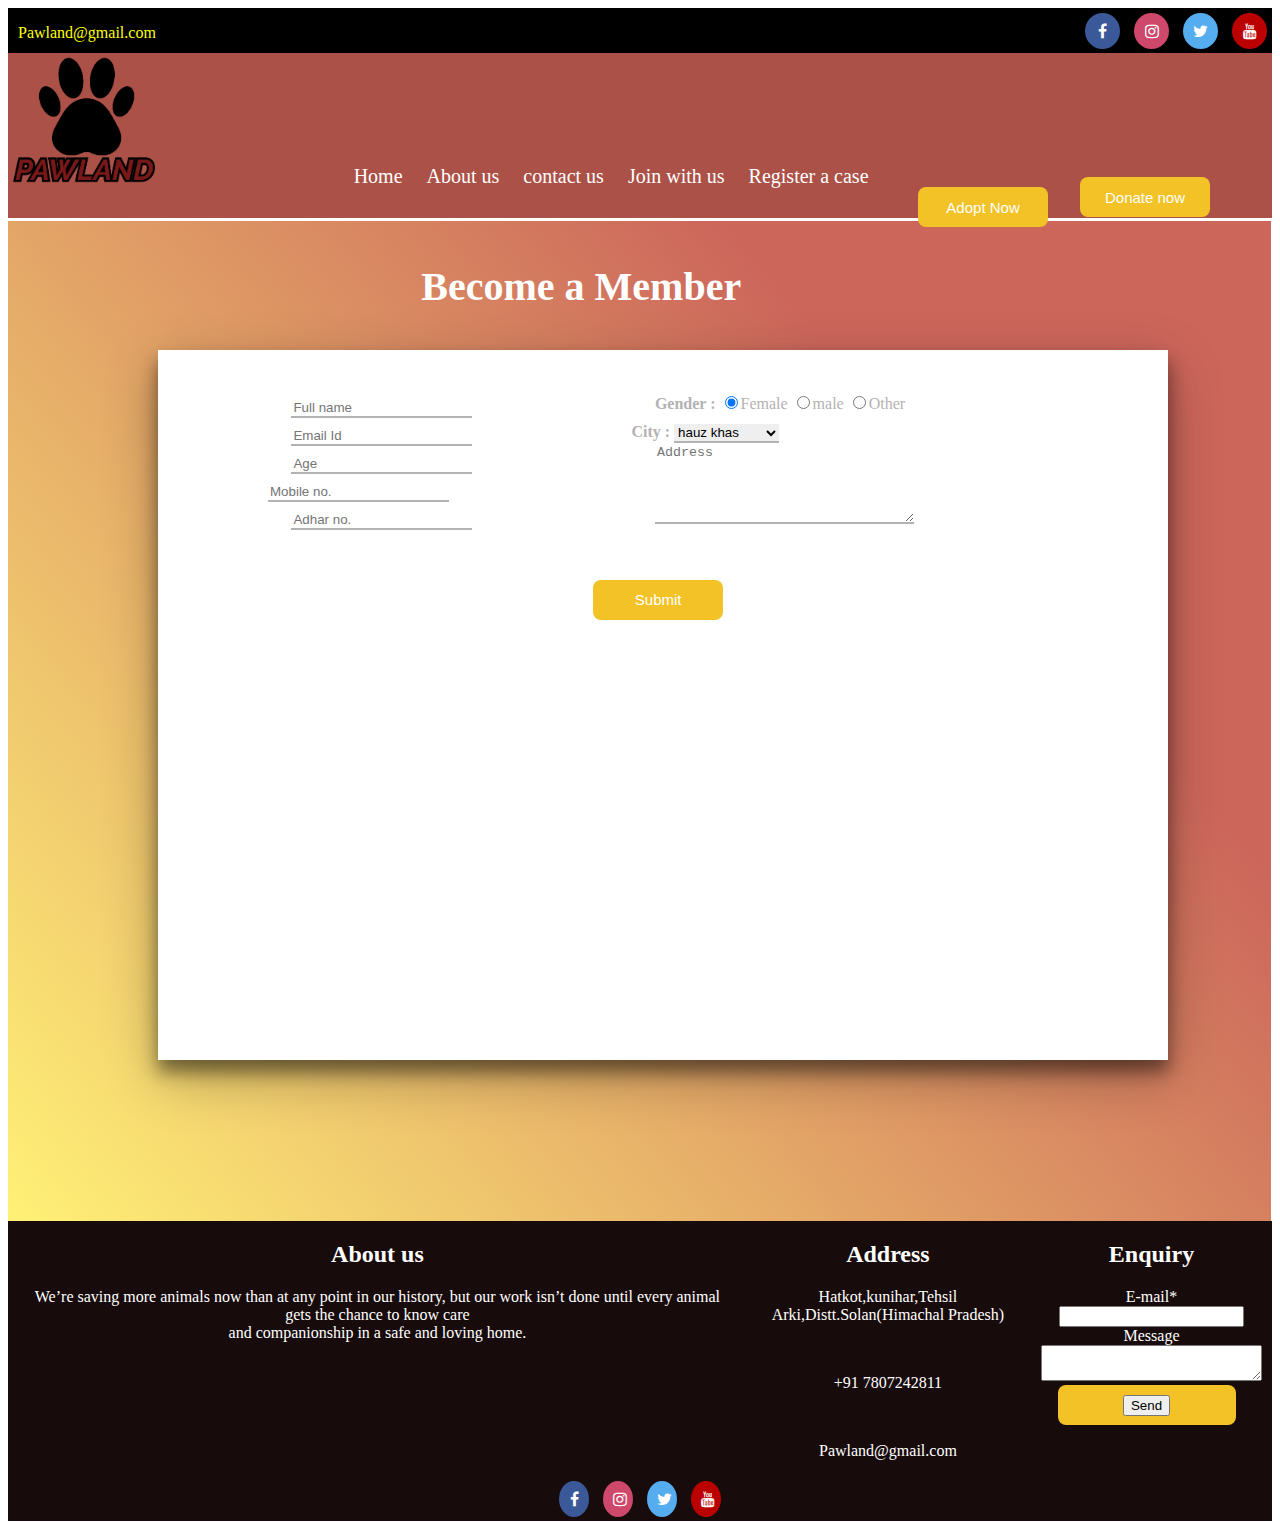
<file: join.html>
<!doctype html>
<html>
<head>
<meta charset="utf-8" name="viewport" content="width=device-width, initial-scale=1">
<link rel="stylesheet" href="join.css">
<link rel="stylesheet" href="https://use.fontawesome.com/releases/v5.5.0/css/all.css" integrity="sha384-B4dIYHKNBt8Bc12p+WXckhzcICo0wtJAoU8YZTY5qE0Id1GSseTk6S+L3BlXeVIU" crossorigin="anonymous">
    <link rel="stylesheet" href="https://cdnjs.cloudflare.com/ajax/libs/font-awesome/4.7.0/css/font-awesome.min.css">
</head>
<body>
<!--header-->
<div class="nav">
  <div id="email">
  <p>Pawland@gmail.com</p>
</div>
  <!--icons-->
<div class="icons">
<li><a href="https://www.facebook.com/"target="_blank" >
  <i class="fa fa-nav-f fa-nav fa-facebook"></i></a></li>
  <li><a href="https://www.instagram.com/"target="_blank" >
  <i class="fa fa-nav-i fa-nav fa-instagram"></i></a></li>
 <li> <a href="https://twitter.com/explore"target="_blank" >
  <i class="fa fa-nav-t fa-nav fa-twitter"></i></a></li>
  <li><a href="https://www.youtube.com/"target="_blank" >
  <i class="fa fa-nav-y fa-nav fa-youtube"></i></a></li>
</div>


</div> 

<div class="header">
<!--logo-->
  <div class="logo">
  </div>
<!--horizontal list-->
<div class="horizontal-list">
<ul class="menu-bar ">
  <li ><a href="home.html" class="active">Home</a></li>
  <li><a href="about.html">About us</a></li>
  <li><a href="Contact.html">contact us</a></li>
  <li><a href="join.html">Join with us</a></li>
  <li><a href="Register a case.html">Register a case</a></li>
</ul>
</div>
<!--buttons-->
<div class="buttons">
  <div class="adopt-btn">
  <button class="button1" >Adopt Now</button>
  <ul class="dropdown-list">
        <li><a href="Acat.html">Dog adoption</a></li>
        <li><a href="Acat.html">Cat adoption</a></li>
        <li><a href="Acow.html">Cow adoption</a></li>
  </ul>
  </div>
  <div class="donate-btn">
<a href="Donate now.html">
  <button type="button" class="button2">Donate now</button>
</a>
</div>
</div>

<!--form-->

<div id="form-background">
  <div id="heading"><h1>Become a Member</h1></div>
  <!--details-->
  <div class="form">
    <div id="detail1">
    <i class="fas fa-user"></i>
    <input class="input-box" id="name" type="text" name="name" placeholder="Full name"><br>

    <i class="fas fa-envelope-square"></i>
    <input class="input-box" id="email1" type="Email" name="email" placeholder="Email Id" required><br>

    <i class="fas fa-address-book"></i>
    <input class="input-box" id="age" type="number" name="age" placeholder="Age"><br>

    <i class="fas fa-mobile-alt"></i>
    <input class="input-box" id="mobile" type="text" name="mobile" placeholder="Mobile no."><br>

    <i class="far fa-id-card"></i>
    <input class="input-box" id="adhar" type="text" name="adhar" placeholder="Adhar no."><br>
</div>
  <div id="detail2">
    <span><i class="fas fa-female"></i></span><span>
    <label  for="gender"><b class="text">Gender :</b></label></span>
    <input class="texts" id="gender" type="radio" name="gender" value="Female" checked>Female
    <input class="texts" id="gender" type="radio" name="gender" value="male">male
    <input class="texts" id="gender" type="radio" name="gender" value="other">Other<br>
    <span><i class="fas fa-city"></i></span><span>
    <label class="text" for="city"><b>City :</b> </label></span>
    <select class="input-box" id="city"  name="city" >
      <option class="text" selected>hauz khas</option>
      <option class="text">sarita vihar</option>
      <option class="text">chandnichowk</option>
      <option class="text">sarojini nagar</option>
      <option class="text">faridabad</option>
    </select>
      <br>

      <i class="fas fa-edit"></i>
    <textarea class="input-box" id="address" type="text" name="address" placeholder="Address" rows="5" cols="30"></textarea><br>
  </div>
  <div id="button">
    <button type="button" class="button" >Submit</button>
  </div>
</div>
</div>
<div class="footter">
<!--<footer>-->
  <div class="main-content">
    <div class="boxes">
      <h2>About us</h2>
      <div class="content">
        <p>We’re saving more animals now than at any point in our history, but our work isn’t done until every animal gets the chance to know care<br> and companionship in a safe and loving home.</p>
       
        </div>
      </div>
      <div class="boxes">
        <h2>Address</h2>
        <div class="content">
          <p>Hatkot,kunihar,Tehsil Arki,Distt.Solan(Himachal Pradesh)</p>
          <br><p>+91 7807242811</p><br>
          <p>Pawland@gmail.com</p>
        </div>
      </div>
      <div class="boxes">
        <h2>Enquiry</h2>
        <div class="content">
          <form action="#">
            <label for="email">E-mail*</label><br>
              <input type="email" required><br>
            <label for="massage">Message</label><br>
              <textarea name="name" row="2" cols="25" required=""></textarea>
            </form>
            </div>
            <div class="end-button">
              <button type="submit">Send</button>
            </div>
</div>
</div>
 <div class="social">
        <a href="https://www.facebook.com/"target="_blank" >
        <i class="fa fa-nav-f fa-nav fa-facebook"></i></a>
        <a href="https://www.instagram.com/"target="_blank" >
        <i class="fa fa-nav-i fa-nav fa-instagram"></i></a>
        <a href="https://twitter.com/explore"target="_blank" >
        <i class="fa fa-nav-t fa-nav fa-twitter"></i></a>
        <a href="https://www.youtube.com/"target="_blank" >
        <i class="fa fa-nav-y fa-nav fa-youtube"></i></a>
          </div>
<!--</footer>-->
</div>

<!--script for adoptbutton-->

<script src="https://code.jquery.com/jquery-3.6.0.js"></script>
    <script type="text/javascript">
      $(document).ready(function(){
        $('.button1').click(function(){
          $('.dropdown-list').toggleClass('active')
        })
      })
    </script>

<!--script for adoptbutton end-->


</body>
</html>
</file>
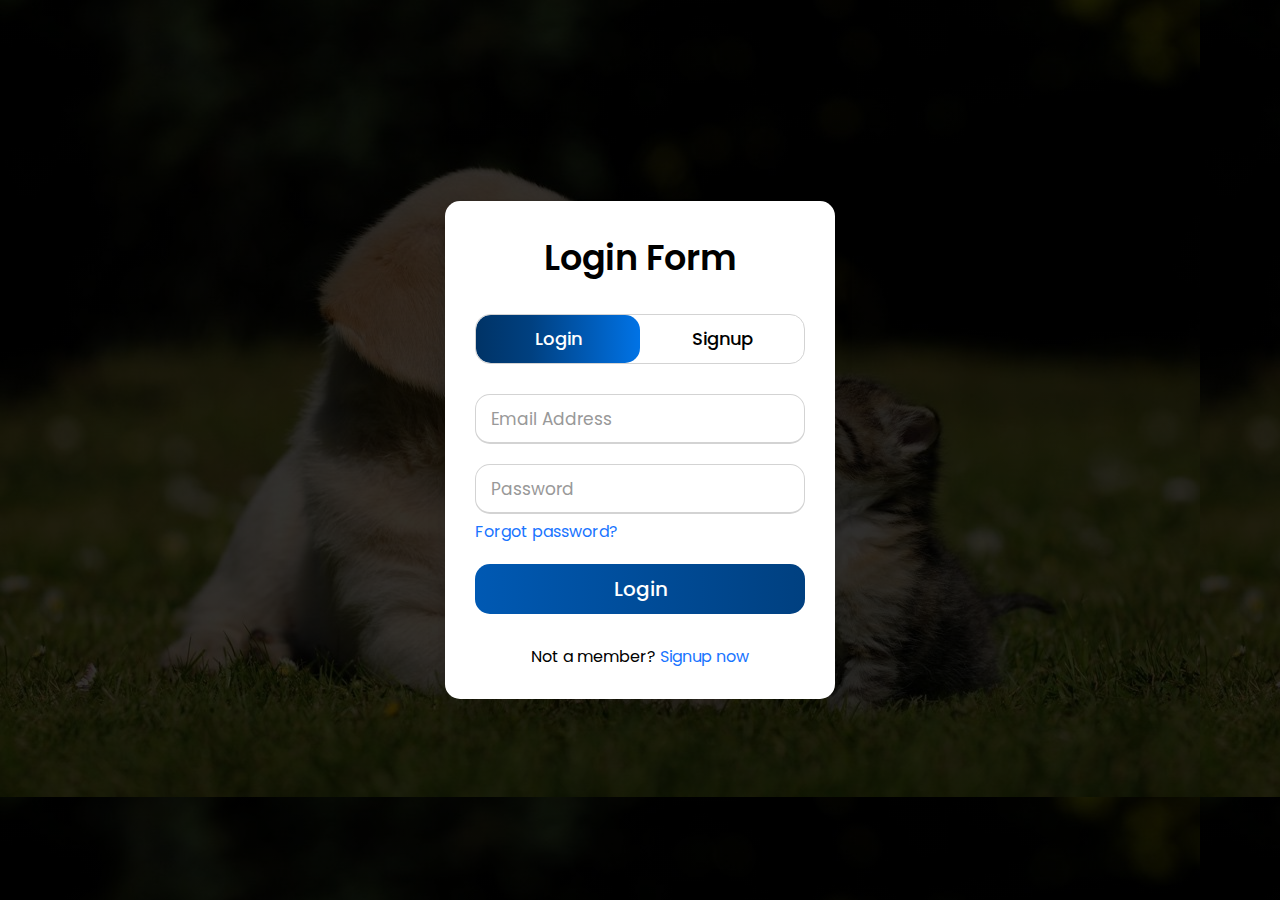
<file: login.html>
<!DOCTYPE html>
<html lang="en" dir="ltr">
  <head>
    <meta charset="utf-8">
    <title>Login & Signup Form | CodingMaker</title>
      <meta name="viewport" content="width=device-width, initial-scale=1.0">
      <link rel="stylesheet" href="login.css">
  </head>
  <body>
    <div class="wrapper">
      <div class="title-text">
        <div class="title login">Login Form</div>
        <div class="title signup">Signup Form</div>
      </div>
      <div class="form-container">
        <div class="slide-controls">
          <input type="radio" name="slide" id="login" checked>
          <input type="radio" name="slide" id="signup">
          <label for="login" class="slide login">Login</label>
          <label for="signup" class="slide signup">Signup</label>
          <div class="slider-tab"></div>
        </div>
        <div class="form-inner">
          <form action="#" class="login">
            <div class="field">
              <input type="text" placeholder="Email Address" required>
            </div>
            <div class="field">
              <input type="password" placeholder="Password" required>
            </div>
            <div class="pass-link"><a href="#">Forgot password?</a></div>
            <div class="field btn">
            <div class="btn-layer"></div>
              <input type="submit" value="Login">
            </div>
            <div class="signup-link">Not a member? <a href="">Signup now</a></div>
          </form>
          <form action="#" class="signup">
            <div class="field">
              <input type="text" placeholder="Email Address" required>
            </div>
            <div class="field">
              <input type="password" placeholder="Password" required>
            </div>
            <div class="field">
              <input type="password" placeholder="Confirm password" required>
            </div>
            <div class="field btn">
              <div class="btn-layer"></div>
              <input type="submit" value="Signup">
            </div>
          </form>
        </div>
      </div>
    </div>

    <script>
      const loginText = document.querySelector(".title-text .login");
      const loginForm = document.querySelector("form.login");
      const loginBtn = document.querySelector("label.login");
      const signupBtn = document.querySelector("label.signup");
      const signupLink = document.querySelector("form .signup-link a");
      signupBtn.onclick = (()=>{
        loginForm.style.marginLeft = "-50%";
        loginText.style.marginLeft = "-50%";
      });
      loginBtn.onclick = (()=>{
        loginForm.style.marginLeft = "0%";
        loginText.style.marginLeft = "0%";
      });
      signupLink.onclick = (()=>{
        signupBtn.click();
        return false;
      });
    </script>



  </body>
</html>
</file>
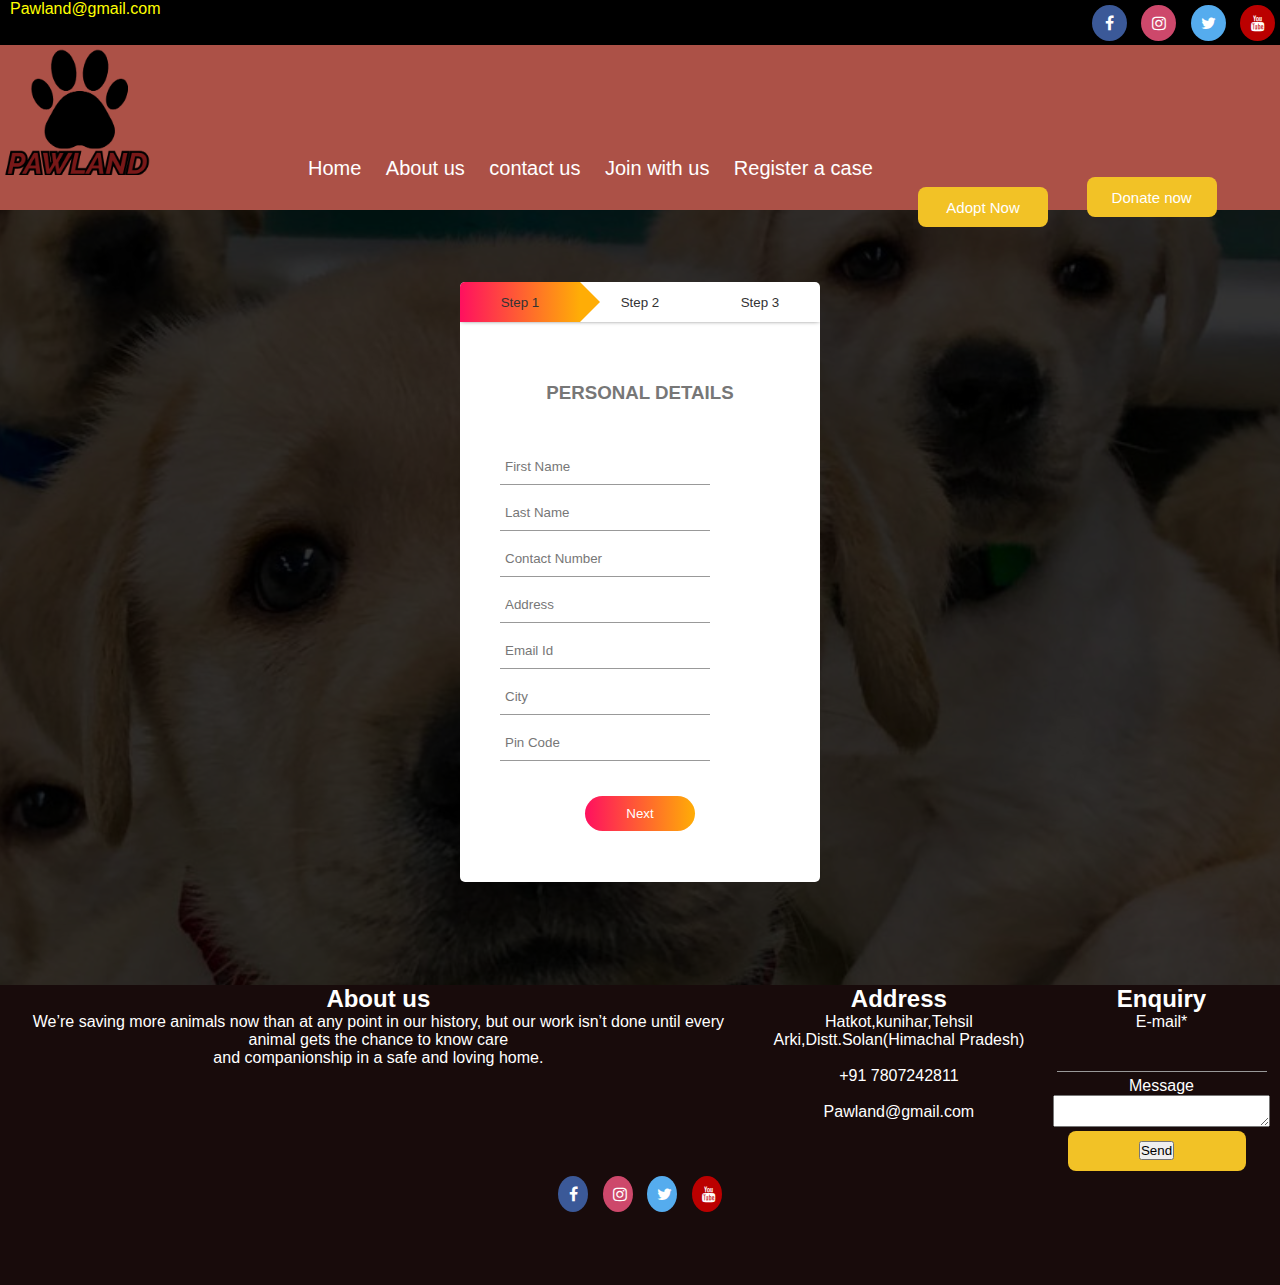
<file: Register a case.html>
<!doctype html>
<html>
<head>
<meta charset="utf-8" name="viewport" content="width=device-width, initial-scale=1">
<link rel="stylesheet" href="register.css">
<link rel="stylesheet" href="https://cdnjs.cloudflare.com/ajax/libs/font-awesome/4.7.0/css/font-awesome.min.css">



</head>
<body>
     </div>
<!--header-->
<div class="nav">
  <div id="email">
  <p>Pawland@gmail.com</p>
</div>
  <!--icons-->
<div class="icons">
<li><a href="https://www.facebook.com/"target="_blank" >
  <i class="fa fa-nav-f fa-nav fa-facebook"></i></a></li>
  <li><a href="https://www.instagram.com/"target="_blank" >
  <i class="fa fa-nav-i fa-nav fa-instagram"></i></a></li>
 <li> <a href="https://twitter.com/explore"target="_blank" >
  <i class="fa fa-nav-t fa-nav fa-twitter"></i></a></li>
  <li><a href="https://www.youtube.com/"target="_blank" >
  <i class="fa fa-nav-y fa-nav fa-youtube"></i></a></li>
</div>


</div> 

<div class="header">
    <!--logo-->
  <div class="logo">
  </div>
<!--horizontal list-->
<div class="horizontal-list">
<ul class="menu-bar ">
  <li ><a href="home.html">Home</a></li>
  <li><a href="about.html">About us</a></li>
  <li><a href="Contact.html">contact us</a></li>
  <li><a href="join.html">Join with us</a></li>
  <li><a href="Register a case.html">Register a case</a></li>
</ul>
</div>
<!--buttons-->
<div class="buttons">
  <div class="adopt-btn">
  <button class="button1" >Adopt Now</button>
  <ul class="dropdown-list">
        <li><a href="Adog.html">Dog adoption</a></li>
        <li><a href="Acat.html">Cat adoption</a></li>
        <li><a href="Acow.html">Cow adoption</a></li>
  </ul>
  </div>
  <div class="donate-btn">
<a href="Donate now.html">
  <button type="button" class="button2">Donate now</button>
</a>
</div>
</div>
<!--form-->
        <div class="container">
            <form id="form1">
                <h3>PERSONAL DETAILS</h3>
                <input type="text" placeholder="First Name" required>
                <input type="text" placeholder="Last Name" required>
                <input type="tel" placeholder="Contact Number" required>
                <input type="text" placeholder="Address" required>
                <input type="email" placeholder="Email Id" required>
                <input type="text" placeholder="City" required>
                <input type="Number" placeholder="Pin Code" required>
                
                <div class="btn-box">
                    <button type="button" id="Next1">Next</button>
                </div>
            </form>
            
            <form id="form2">
                <h3>ANIMAL DETAILS</h3>
                <input type="radio" id="dog" name="animal" value="dog"><label for="dog">Dog</label>
               <input type="radio" id="cat" name="animal" value="cat"><label for="cat">Cat</label>
                <input type="radio" id="cow" name="animal" value="cow"><label for="cow">Cow</label>
                <input type="radio" id="male" name="gender" value="male"><label for="male">Male</label>
                <input type="radio" id="female" name="gender" value="female"><label for="female">Female</label>
                
                <textarea id="issue" name="issue" rows="15" cols="40" placeholder="write the problem here"></textarea>
                <div class="btn-box">
                    <button type="button" id="Back1">Back</button>
                    <button type="button" id="Next2">Next</button>
                </div>
            </form>
            <form id="form3">
                <h3>TERMS $ CONDITIONS</h3>
                <input type="checkbox" id="tc" name="tc" value="tc"><label for="tc">I accept all the terms and conditions</label>
                <div class="btn-box">
                    <button type="button" id="Back2">Back</button>
                    <button type="Submit" >Submit</button>
                </div>
            </form>
            
            <dvi class="step-row">
                <div id="progress"></div>
                <div class="step-col"><small>Step 1</small></div>
                <div class="step-col"><small>Step 2</small></div>
                <div class="step-col"><small>Step 3</small></div>
            </dvi>
            
        </div>
        <!--<footer>-->

<div class="footter">

 <div class="main-content">
    <div class="boxes">
      <h2>About us</h2>
      <div class="content">
        <p>We’re saving more animals now than at any point in our history, but our work isn’t done until every animal gets the chance to know care<br> and companionship in a safe and loving home.</p>
       
        </div>
      </div>
      <div class="boxes">
        <h2>Address</h2>
        <div class="content">
          <p>Hatkot,kunihar,Tehsil Arki,Distt.Solan(Himachal Pradesh)</p>
          <br><p>+91 7807242811</p><br><p>Pawland@gmail.com</p>
        </div>
      </div>
      <div class="boxes">
        <h2>Enquiry</h2>
        <div class="content">
          <form action="#">
            <label for="email">E-mail*</label><br>
              <input type="email" required><br>
            <label for="massage">Message</label><br>
            <textarea name="name" row="2" cols="25" required></textarea>
            </form>
            </div>
            <div class="end-button">
              <button type="submit">Send</button>
              </div>
</div>
</div>
 <div class="social">
        <a href="https://www.facebook.com/"target="_blank" >
        <i class="fa fa-nav-f fa-nav fa-facebook"></i></a>
        <a href="https://www.instagram.com/"target="_blank" >
        <i class="fa fa-nav-i fa-nav fa-instagram"></i></a>
        <a href="https://twitter.com/explore"target="_blank" >
        <i class="fa fa-nav-t fa-nav fa-twitter"></i></a>
        <a href="https://www.youtube.com/"target="_blank" >
        <i class="fa fa-nav-y fa-nav fa-youtube"></i></a>
          </div> 
<!--</footer>-->

 
<script>
    
    var form1=document.getElementById("form1");   var form2=document.getElementById("form2");
    var form3=document.getElementById("form3");
        
    var Next1=document.getElementById("Next1");
    var Next2=document.getElementById("Next2");
    var Back1=document.getElementById("Back1");
    var Back2=document.getElementById("Back2");
    
    var progress=document.getElementById("progress");
    
    Next1.onclick=function(){
        form1.style.left="-450px";
        form2.style.left="40px";
        progress.style.width="240px";
    }
    Back1.onclick=function(){
        form1.style.left="40px";
        form2.style.left="450px";
        progress.style.width="120px";
    }
    Next2.onclick=function(){
        form2.style.left="-450px";
        form3.style.left="40px";
        progress.style.width="360px";
    }
    Back21.onclick=function(){
        form1.style.left="40px";
        form2.style.left="450px";
        progress.style.width="240px";
    }
</script> 

<!--script for adoptbutton-->

<script src="https://code.jquery.com/jquery-3.6.0.js"></script>
    <script type="text/javascript">
      $(document).ready(function(){
        $('.button1').click(function(){
          $('.dropdown-list').toggleClass('active')
        })
      })
    </script>

<!--script for adoptbutton end-->


    </body>
</html>
</file>
<file: style.css>
@import url('https://fonts.googleapis.com/css?family=Poppins:400,500,600,700&display=swap');
*{
  margin: 0;
  padding: 0;
  box-sizing: border-box;
  font-family: 'Poppins', sans-serif;
}
html,body{
  display: grid;
  height: 100%;
  width: 100%;
  place-items: center;
  background-image: linear-gradient(rgba(0,0,0,0.8),rgba(0,0,0,0.8)),url(animals/dogcat.jpg);
}
::selection{
  background: #1a75ff;
  color: #fff;
}
.wrapper{
  overflow: hidden;
  max-width: 390px;
  background: #fff;
  padding: 30px;
  border-radius: 15px;
  box-shadow: 0px 15px 20px rgba(0,0,0,0.1);
}
.wrapper .title-text{
  display: flex;
  width: 200%;
}
.wrapper .title{
  width: 50%;
  font-size: 35px;
  font-weight: 600;
  text-align: center;
  transition: all 0.6s cubic-bezier(0.68,-0.55,0.265,1.55);
}
.wrapper .slide-controls{
  position: relative;
  display: flex;
  height: 50px;
  width: 100%;
  overflow: hidden;
  margin: 30px 0 10px 0;
  justify-content: space-between;
  border: 1px solid lightgrey;
  border-radius: 15px;
}
.slide-controls .slide{
  height: 100%;
  width: 100%;
  color: #fff;
  font-size: 18px;
  font-weight: 500;
  text-align: center;
  line-height: 48px;
  cursor: pointer;
  z-index: 1;
  transition: all 0.6s ease;
}
.slide-controls label.signup{
  color: #000;
}
.slide-controls .slider-tab{
  position: absolute;
  height: 100%;
  width: 50%;
  left: 0;
  z-index: 0;
  border-radius: 15px;
  background: -webkit-linear-gradient(left,#003366,#004080,#0059b3
, #0073e6);
  transition: all 0.6s cubic-bezier(0.68,-0.55,0.265,1.55);
}
input[type="radio"]{
  display: none;
}
#signup:checked ~ .slider-tab{
  left: 50%;
}
#signup:checked ~ label.signup{
  color: #fff;
  cursor: default;
  user-select: none;
}
#signup:checked ~ label.login{
  color: #000;
}
#login:checked ~ label.signup{
  color: #000;
}
#login:checked ~ label.login{
  cursor: default;
  user-select: none;
}
.wrapper .form-container{
  width: 100%;
  overflow: hidden;
}
.form-container .form-inner{
  display: flex;
  width: 200%;
}
.form-container .form-inner form{
  width: 50%;
  transition: all 0.6s cubic-bezier(0.68,-0.55,0.265,1.55);
}
.form-inner form .field{
  height: 50px;
  width: 100%;
  margin-top: 20px;
}
.form-inner form .field input{
  height: 100%;
  width: 100%;
  outline: none;
  padding-left: 15px;
  border-radius: 15px;
  border: 1px solid lightgrey;
  border-bottom-width: 2px;
  font-size: 17px;
  transition: all 0.3s ease;
}
.form-inner form .field input:focus{
  border-color: #1a75ff;
  /* box-shadow: inset 0 0 3px #fb6aae; */
}
.form-inner form .field input::placeholder{
  color: #999;
  transition: all 0.3s ease;
}
form .field input:focus::placeholder{
  color: #1a75ff;
}
.form-inner form .pass-link{
  margin-top: 5px;
}
.form-inner form .signup-link{
  text-align: center;
  margin-top: 30px;
}
.form-inner form .pass-link a,
.form-inner form .signup-link a{
  color: #1a75ff;
  text-decoration: none;
}
.form-inner form .pass-link a:hover,
.form-inner form .signup-link a:hover{
  text-decoration: underline;
}
form .btn{
  height: 50px;
  width: 100%;
  border-radius: 15px;
  position: relative;
  overflow: hidden;
}
form .btn .btn-layer{
  height: 100%;
  width: 300%;
  position: absolute;
  left: -100%;
  background: -webkit-linear-gradient(right,#003366,#004080,#0059b3
, #0073e6);
  border-radius: 15px;
  transition: all 0.4s ease;;
}
form .btn:hover .btn-layer{
  left: 0;
}
form .btn input[type="submit"]{
  height: 100%;
  width: 100%;
  z-index: 1;
  position: relative;
  background: none;
  border: none;
  color: #fff;
  padding-left: 0;
  border-radius: 15px;
  font-size: 20px;
  font-weight: 500;
  cursor: pointer;
}
.social{
  display:block;
  text-align:center;
}
</file>
<file: about.css>
/*about*/

.nav{
	width:100%;
	height:45px;
	background:black;
}

#email{
  width:15%;
  height:0px;
  color:yellow;
  margin-left: 10px;
  display: inline-block;
}

/*icons*/

.icons{
    text-align: right;
    display: inline-block;
    float:right;
}

.fa-nav{
    padding: 10px;
  font-size: 15px;
  width: 10px;
  text-align: center;
  text-decoration: none;
  margin: 5px 5px;
  border-radius: 50%;

}

.icons li{
    display:inline-block;
  list-style-type: none;
}

.icons li i{
    width:15px;
}

.fa-nav:hover {
    opacity: 0.3;
}

.fa-nav-f {
  background: #3B5998;
  color: white;
  }

.fa-nav-t {
  background: #55ACEE;
  color: white;
  }

.fa-nav-y {
  background: #bb0000;
  color: white;
}

.fa-nav-i {
  background: #cd486b;
  color: white;
}



/*header*/
.header{
    width:100%;
    height:150px;
    background:#ac5147;
    margin-top:0px;
    margin-bottom:-15px;
    padding-bottom: 15px;

}

/*logo*/
.logo{
    width:12%;
    height:130px;
  background-size: cover;
  background-repeat: no-repeat;
    background-image:url(logo.png);
    display: inline-block;


}

.horizontal-list {
list-style: none;
display: inline-block;
float:  center;
margin-left: 150px;


}


.menu-bar li{
display:inline-block;
padding-right:20px;
padding-top:20px;
}

.menu-bar li a{
color:white;
text-decoration:none;
font-size: 20px;

}

.menu-bar.active {
  text-decoration: underline;
}

.menu-bar li a:hover {
  text-decoration: underline;

}
/*buttons*/

.buttons{
  display:inline-block;
  float:right;
  margin-bottom:400px;
  margin-top:-95px;
}

.adopt-btn{
  position: absolute;
  top:23%;
  left:76.8%;
  transform: translate(-50%,-50%);
}

.button1{
  position: relative;
  height:40px;
  width: 130px;
  background-color:#f2c226;
  font-size: 15px;
  transition-duration: 0.5s;
  border-radius: 8px;
  border: none;
  box-shadow: none;
  outline: none;
  cursor: pointer;
  color: #fff;
}

.button1:hover{
  box-shadow: 0 12px 16px 0 rgba(0,0,0,0.24), 0 17px 50px 0 rgba(0,0,0,0.19);
}

.dropdown-list{
  position: absolute;
  margin: 0;
  padding: 0;
  width: 100%;
  background: #702a2a;
  transform-origin: top;
  transform: perspective(1000px) rotateX(-90deg);
  transition: 0.5s;
}

.dropdown-list.active
{
  transform: perspective(1000px) rotateX(0deg);
}
.dropdown-list li
{
  list-style: none;
  font-size: 15px;
}

.dropdown-list li a
{
  display: block;
  padding: 10px;
  text-align: center;
  text-decoration: none;
  background: rgb(150 58 58 / 25%);;
  color: #fff;
  border-bottom: 1px solid rgba(0,0,0,.2);
  transition: 0.5s;
}

.dropdown-list li a:hover
{
  background:#834848;
}

/*donate now*/
 
.donate-btn{
  position: absolute;
  top:19.7%;
}

.button2{
  height:40px;
  width: 130px;
  background-color:#f2c226;
  font-size: 15px;
  transition-duration: 0.5s;
  border-radius: 8px;
  border: none;
  box-shadow: none;
  outline: none;
  cursor: pointer;
  color: #fff;
}

.button2:hover{
  box-shadow: 0 12px 16px 0 rgba(0,0,0,0.24), 0 17px 50px 0 rgba(0,0,0,0.19);
}

/*logo*/
/*.logo{
	width:12%;
	height:130px;
  background-size: cover;
  background-repeat: no-repeat;
	background-image:url(logo.png);
	display: inline-block;


}

.horizontal-list {
list-style: none;
display: inline-block;
float: center;
margin-bottom:100px;
margin-left: 300px;


}


.menu-bar li{
display:inline-block;
padding-right:20px;
padding-top:20px;
margin-bottom:100px;
}

.menu-bar li a{
color:white;
text-decoration:none;
font-size: 20px;

}

.active {
  text-decoration: underline;
}

.menu-bar li a:hover {
  text-decoration: underline;

}*/
/*buttons*/
/*
.btns{
  display:inline-block;
  float: right;
  margin-top:40px;


}

.button {
  height:40px;
  width: 130px;
  background-color:#f2c226;
  border: none;
  color: white;
  padding: 10px 24px;
  margin-right: 10px;
  text-align: center;
  text-decoration: none;
  display: inline-block;
  font-size: 15px;
  transition-duration: 0.4s;
  border-radius: 8px;
}

.button:hover{
  box-shadow: 0 12px 16px 0 rgba(0,0,0,0.24), 0 17px 50px 0 rgba(0,0,0,0.19);
}


*/
 /*image-heading*/

.background{
  width: 100%;
  height:40vh;
  margin-top: 1px;
  padding-top: 15px;
  border: 2px solid white;
  background: url("animals/image7.jpg") center fixed;
  background-size: cover;
  background-repeat: no-repeat;
  
}

div.transbox {
  margin: 30px 120px 30px 120px;
  background-color: #ffffff;
  opacity: 0.5;
}

div.transbox p {
  text-align:center;
  font-size: 3.5rem;
  font-weight: bold;
  color: #000000;
}


#details h3{
  color:#c0462a;
}

/*footer*/
.footter{
  display: block;
  text-align: center;
  width: 100%;
  height: 300px;
  background-color:#180b0b;
  color: white;
  
}
/*.footer{
  position: fixed;
  bottom: 0px;
  background: #111;
}*/
.main-content{
  padding-right: 10px;
  padding-left:12px;
  display:flex;
  float: left;
  text-align: center;

}
.social{
  display:block;
  text-align:center;
}

.box h2{
  font-size: 1.125rem;
  font-weight: 600;
  text-transform: uppercase;
}
.left .content p{
   text-align: center;
}


.end-button{
  height:20px;
  width: 130px;
  background-color:#f2c226;
  border: none;
  color: white;
  padding: 10px 24px;
  margin-right: 10px;
  text-align: center;
  text-decoration: none;
  display: inline-block;
  font-size: 15px;
  transition-duration: 0.4s;
  border-radius: 8px;
}
</file>
<file: adoptdrop-down.css>
.nav{
  width:100%;
  height:45px;
  background:black;
}

#email{
  width:15%;
  height:0px;
  color:yellow;
  margin-left: 10px;
  display: inline-block;
}

/*icons*/
.icons{
    text-align: right;
    display: inline-block;
    float:right;
}
.fa-nav{
    padding: 10px;
  font-size: 15px;
  width: 10px;
  text-align: center;
  text-decoration: none;
  margin: 5px 5px;
  border-radius: 50%;

}

.icons li{
    display:inline-block;
  list-style-type: none;
}

.icons li i{
    width:15px;
}

.fa-nav:hover {
    opacity: 0.3;
}

.fa-nav-f {
  background: #3B5998;
  color: white;
  }

.fa-nav-t {
  background: #55ACEE;
  color: white;
  }

.fa-nav-y {
  background: #bb0000;
  color: white;
}

.fa-nav-i {
  background: #cd486b;
  color: white;
}



/*header*/
.header{
    width:100%;
    height:150px;
    background:#ac5147;
    margin-top:0px;
    margin-bottom:-15px;
    padding-bottom: 15px;

}

/*logo*/
.logo{
    width:12%;
    height:130px;
  background-size: cover;
  background-repeat: no-repeat;
    background-image:url(logo.png);
    display: inline-block;


}

.horizontal-list {
list-style: none;
display: inline-block;
float:  center;
margin-left: 150px;


}


.menu-bar li{
display:inline-block;
padding-right:20px;
padding-top:20px;
}

.menu-bar li a{
color:white;
text-decoration:none;
font-size: 20px;

}
 
.active{
 background-color:  #721a1a;
}

.menu-bar li a:hover {
  text-decoration: underline;

}
/*buttons*/

.buttons{
  display:inline-block;
  float:right;
  margin-bottom:400px;
  margin-top:-95px;
}

.adopt-btn{
  position: absolute;
  top:23%;
  left:76.8%;
  transform: translate(-50%,-50%);
}

.button1{
  position: relative;
  height:40px;
  width: 130px;
  background-color:#f2c226;
  font-size: 15px;
  transition-duration: 0.5s;
  border-radius: 8px;
  border: none;
  box-shadow: none;
  outline: none;
  cursor: pointer;
  color: #fff;
}

.button1:hover{
  box-shadow: 0 12px 16px 0 rgba(0,0,0,0.24), 0 17px 50px 0 rgba(0,0,0,0.19);
}

.dropdown-list{
  position: absolute;
  margin: 0;
  padding: 0;
  width: 100%;
  background: #702a2a;
  transform-origin: top;
  transform: perspective(1000px) rotateX(-90deg);
  transition: 0.5s;
}

.dropdown-list.active
{
  transform: perspective(1000px) rotateX(0deg);
}
.dropdown-list li
{
  list-style: none;
  font-size: 15px;
}

.dropdown-list li a
{
  display: block;
  padding: 10px;
  text-align: center;
  text-decoration: none;
  background: rgb(150 58 58 / 25%);;
  color: #fff;
  border-bottom: 1px solid rgba(0,0,0,.2);
  transition: 0.5s;
}

.dropdown-list li a:hover
{
  background:#834848;
}

/*donate now*/
 
.donate-btn{
  position: absolute;
  top:19.7%;
}

.button2{
  height:40px;
  width: 130px;
  background-color:#f2c226;
  font-size: 15px;
  transition-duration: 0.5s;
  border-radius: 8px;
  border: none;
  box-shadow: none;
  outline: none;
  cursor: pointer;
  color: #fff;
}

.button2:hover{
  box-shadow: 0 12px 16px 0 rgba(0,0,0,0.24), 0 17px 50px 0 rgba(0,0,0,0.19);
}
 /*background*/
 .background{
    background-color: #0abcf9;
    background-image: linear-gradient(50deg, #fff176 0%, #cc665b 74%);
    color: white;
    padding:50px;
    margin-top: 17px;
}



.dog{
  width: 100%;
  height: 180px;
  margin-top: -30px;
  color: white;
  font-size:23px; 
  font-family: cursive;
  
}

 .team-area{
  display:flex;
  margin-left: -190px;
 
 }
 .single-team{

  margin-top:-140px;
  width: 105px;
  height: 400px;
  padding: 150px;
  text-align: center;
 }

 .img{
  width:50px;
 }
 .btn{
  margin: auto;
  text-align: center;
  margin-bottom: 50px;

}

.button {
  height:40px;
  width: 130px;
  background-color:#f2c226;
  border: none;
  color: white;
  padding: 10px 24px;
  margin-right: 10px;
  text-align: center;
  text-decoration: none;
  display: inline-block;
  font-size: 15px;
  transition-duration: 0.4s;
  border-radius: 8px;
}

.button:hover{
  box-shadow: 0 12px 16px 0 rgba(0,0,0,0.24), 0 17px 50px 0 rgba(0,0,0,0.19);
}



.footter{
  display: block;
  text-align: center;
  width: 100%;
  height: 300px;
  background-color:#180b0b;
  color: white;
  
}

.main-content{
  padding-right: 10px;
  padding-left:12px;
  display:flex;
  float: left;
  text-align: center;

}
.social{
  display:block;
  text-align:center;
}

.box h2{
  font-size: 1.125rem;
  font-weight: 600;
  text-transform: uppercase;
}
.left .content p{
   text-align: center;
}

.end-button{
  height:20px;
  width: 130px;
  background-color:#f2c226;
  border: none;
  color: white;
  padding: 10px 24px;
  margin-right: 10px;
  text-align: center;
  text-decoration: none;
  display: inline-block;
  font-size: 15px;
  transition-duration: 0.4s;
  border-radius: 8px;
}
</file>
<file: Contact.css>
.nav{
    width:100%;
    height:45px;
    background:black;
}

#email{
  width:15%;
  height:0px;
  color:yellow;
  margin-left: 10px;
  display: inline-block;
}

/*icons*/

.icons{
    text-align: right;
    display: inline-block;
    float:right;
}

.fa-nav{
    padding: 10px;
  font-size: 15px;
  width: 10px;
  text-align: center;
  text-decoration: none;
  margin: 5px 5px;
  border-radius: 50%;

}

.icons li{
    display:inline-block;
  list-style-type: none;
}

.icons li i{
    width:15px;
}

.fa-nav:hover {
    opacity: 0.3;
}

.fa-nav-f {
  background: #3B5998;
  color: white;
  }

.fa-nav-t {
  background: #55ACEE;
  color: white;
  }

.fa-nav-y {
  background: #bb0000;
  color: white;
}

.fa-nav-i {
  background: #cd486b;
  color: white;
}
/*header*/
.header{
    width:100%;
    height:150px;
    background:#ac5147;
    margin-top:0px;
    margin-bottom:-15px;

}

/*logo*/
.logo{
    width:12%;
    height:130px;
  background-size: cover;
  background-repeat: no-repeat;
    background-image:url(logo.png);
    display: inline-block;


}

.horizontal-list {
list-style: none;
display: inline-block;
float:  center;
margin-left: 150px;


}


.menu-bar li{
display:inline-block;
padding-right:20px;
padding-top:20px;
}

.menu-bar li a{
color:white;
text-decoration:none;
font-size: 20px;

}

.menu-bar.active {
  text-decoration: underline;
}

.menu-bar li a:hover {
  text-decoration: underline;

}
/*buttons*/

.buttons{
  display:inline-block;
  float:right;
  margin-bottom:400px;
  margin-top:-95px;
}

.adopt-btn{
  position: absolute;
  top:23%;
  left:76.8%;
  transform: translate(-50%,-50%);
}

.button1{
  position: relative;
  height:40px;
  width: 130px;
  background-color:#f2c226;
  font-size: 15px;
  transition-duration: 0.5s;
  border-radius: 8px;
  border: none;
  box-shadow: none;
  outline: none;
  cursor: pointer;
  color: #fff;
}

.button1:hover{
  box-shadow: 0 12px 16px 0 rgba(0,0,0,0.24), 0 17px 50px 0 rgba(0,0,0,0.19);
}

.dropdown-list{
  position: absolute;
  margin: 0;
  padding: 0;
  width: 100%;
  background: #702a2a;
  transform-origin: top;
  transform: perspective(1000px) rotateX(-90deg);
  transition: 0.5s;
}

.dropdown-list.active
{
  transform: perspective(1000px) rotateX(0deg);
}
.dropdown-list li
{
  list-style: none;
  font-size: 15px;
}

.dropdown-list li a
{
  display: block;
  padding: 10px;
  text-align: center;
  text-decoration: none;
  background: rgb(150 58 58 / 25%);;
  color: #fff;
  border-bottom: 1px solid rgba(0,0,0,.2);
  transition: 0.5s;
}

.dropdown-list li a:hover
{
  background:#834848;
}

/*donate now*/
 
.donate-btn{
  position: absolute;
  top:19.7%;
}

.button2{
  margin-left:-140%;
  height:40px;
  width: 130px;
  background-color:#f2c226;
  font-size: 15px;
  transition-duration: 0.5s;
  border-radius: 8px;
  border: none;
  box-shadow: none;
  outline: none;
  cursor: pointer;
  color: #fff;
}

.button2:hover{
  box-shadow: 0 12px 16px 0 rgba(0,0,0,0.24), 0 17px 50px 0 rgba(0,0,0,0.19);
}



/*contact*/
#contact {
    background-color: #0abcf9;
    background-image: linear-gradient(50deg, #fff176 0%, #cc665b 74%);
    color: white;
    padding:50px;
    margin-top: 17px;

}

#contact h1{
    text-align: center;
    margin-left:20%;
}

#contact h1 span {
    color: white;
    font-size: 40px;

}

#contact-form {
    margin-left: 20%;
}

#contact-container {
    display: flex;
}

#contact-form-container {
    width: 50%;
    margin-left: 10%;
}

#my-details-container {
    width: 35%;
    margin-left: 25%;
}

#my-details-container h3 {
    color: white;
    font-weight: 550;
    font-size: 1.2rem;
}



#my-details-container p {
    color: #d9dcdd;
    font-size: 0.9rem;
}

.my-details-info-container {
    margin-bottom: 20px;
    color: #d9dcdd;
    font-size: 1rem;
}

.my-details-info-container span {
    margin-left: 0.4rem;
}

.my-details-info-container i {
    color: white;
}


#contact-form input,
textarea {
    max-width: 90%;
    margin: 7px;
    padding: 2px 0px;
    border: 0px solid transparent;
    border-bottom: 2px solid white;
    color: #d9dcdd;
    background: transparent;
    width: 90%;
    line-height: 1.6;
    font-size: 1.05rem;
}

#contact-form button[type="submit"] {
    background: transparent;
    font-size: 0.94em;
    border: 2px solid white;
    margin-top: 5%;
    margin-left: 35%;
    border-radius: 15%;
    color: white;
    font-family: sans-serif;
    font-weight: 700;
    letter-spacing: 0.046875em;
    line-height: 1;
    padding: 0.8em 0.8em 0.78em;
    text-transform: uppercase;
}

#contact-form button:hover {
    background: white;
    color: #c35f3ced;
}



.faw{
  padding: 10px;
  font-size: 25px;
  color:white;
  width: 25px;
  float: center;
  text-decoration: none;
  margin: 5px 5px;
  border-radius: 50%;

}

.social-icons{
    text-align:center;
    margin-top: 40px;
}

.social-icons li{
    display: inline-block;
}


.social-icons li a i:hover {
    box-shadow: 0px 0px 6px 7px rgb(330 296 296 / 80%);
}

/*footer*/
.footter{
  display: block;
  text-align: center;
  width: 100%;
  height: 300px;
  background-color:#180b0b;
  color: white;
  
}
/*.footer{
  position: fixed;
  bottom: 0px;
  background: #111;
}*/
.main-content{
  padding-right: 10px;
  padding-left:12px;
  display:flex;
  float: left;
  text-align: center;

}
.social{
  display:block;
  text-align:center;
}

.box h2{
  font-size: 1.125rem;
  font-weight: 600;
  text-transform: uppercase;
}
.left .content p{
   text-align: center;
}

.end-button{
  height:20px;
  width: 130px;
  background-color:#f2c226;
  border: none;
  color: white;
  padding: 10px 24px;
  margin-right: 10px;
  text-align: center;
  text-decoration: none;
  display: inline-block;
  font-size: 15px;
  transition-duration: 0.4s;
  border-radius: 8px;
}
</file>
<file: homepage2.css>
.nav{
  width:100%;
  height:45px;
  background:black;
}

#email{
  width:15%;
  height:0px;
  color:yellow;
  margin-left: 10px;
  display: inline-block;
}

.login{
float:center;
display: inline-block;
color:#e8d239;
padding-left:730px;
text-decoration:none;


}
.login a{
text-decoration:none;
color:#e8d239;
}


/*icons*/
.icons{
    text-align: right;
    display: inline-block;
    float:right;
}
.fa-nav{
    padding: 10px;
  font-size: 15px;
  width: 10px;
  text-align: center;
  text-decoration: none;
  margin: 5px 5px;
  border-radius: 50%;

}

.icons li{
    display:inline-block;
  list-style-type: none;
}

.icons li i{
    width:15px;
}

.fa-nav:hover {
    opacity: 0.3;
}

.fa-nav-f {
  background: #3B5998;
  color: white;
  }

.fa-nav-t {
  background: #55ACEE;
  color: white;
  }

.fa-nav-y {
  background: #bb0000;
  color: white;
}

.fa-nav-i {
  background: #cd486b;
  color: white;
}



/*header*/
.header{
    width:100%;
    height:150px;
    background:#ac5147;
    margin-top:0px;
    margin-bottom:-15px;
    padding-bottom: 15px;

}

/*logo*/
.logo{
    width:12%;
    height:130px;
  background-size: cover;
  background-repeat: no-repeat;
    background-image:url(logo.png);
    display: inline-block;


}

.horizontal-list {
list-style: none;
display: inline-block;
float:  center;
margin-left: 150px;


}


.menu-bar li{
display:inline-block;
padding-right:20px;
padding-top:20px;
}

.menu-bar li a{
color:white;
text-decoration:none;
font-size: 20px;

}
 
.active{
 background-color:  #721a1a;
}

.menu-bar li a:hover {
  text-decoration: underline;

}
/*buttons*/

.buttons{
  display:inline-block;
  float:right;
  margin-bottom:400px;
  margin-top:-95px;
}

.adopt-btn{
  position: absolute;
  top:23%;
  left:76.8%;
  transform: translate(-50%,-50%);
}

.button1{
  position: relative;
  height:40px;
  width: 130px;
  background-color:#f2c226;
  font-size: 15px;
  transition-duration: 0.5s;
  border-radius: 8px;
  border: none;
  box-shadow: none;
  outline: none;
  cursor: pointer;
  color: #fff;
}

.button1:hover{
  box-shadow: 0 12px 16px 0 rgba(0,0,0,0.24), 0 17px 50px 0 rgba(0,0,0,0.19);
}

.dropdown-list{
  position: absolute;
  margin: 0;
  padding: 0;
  width: 100%;
  background: #702a2a;
  transform-origin: top;
  transform: perspective(1000px) rotateX(-90deg);
  transition: 0.5s;
}

.dropdown-list.active
{
  transform: perspective(1000px) rotateX(0deg);
}
.dropdown-list li
{
  list-style: none;
  font-size: 15px;
}

.dropdown-list li a
{
  display: block;
  padding: 10px;
  text-align: center;
  text-decoration: none;
  background: rgb(150 58 58 / 25%);;
  color: #fff;
  border-bottom: 1px solid rgba(0,0,0,.2);
  transition: 0.5s;
}

.dropdown-list li a:hover
{
  background:#834848;
}

/*donate now*/
 
.donate-btn{
  position: absolute;
  top:19.7%;
}

.button2{
  height:40px;
  width: 130px;
  background-color:#f2c226;
  font-size: 15px;
  transition-duration: 0.5s;
  border-radius: 8px;
  border: none;
  box-shadow: none;
  outline: none;
  cursor: pointer;
  color: #fff;
}

.button2:hover{
  box-shadow: 0 12px 16px 0 rgba(0,0,0,0.24), 0 17px 50px 0 rgba(0,0,0,0.19);
}



/*content-part*/

/* The animation code */
  @keyframes example { 
    from{
      padding-left: 0%;}
    to{padding-right: 0%;}


   }
 
 

/* The element to apply the animation to */
.heading{
  background-image: url("Home-bg.jpg");
  background-position: center;
  background-size: cover;
}

.heading h1{
  font-size: 40px;
  font-family: cursive;
  padding: 150px 60px;
  color:white;
  animation-name: example;
  animation-duration: 1s;
  animation-iteration-count: infinite;
  animation-direction: alternate;
  animation-timing-function: ease;

}
.container{
  background-color:#f1cb8e;
  display: flex;
  justify-content: center;
  align-items: center;
  font-size: 20px;
  padding: 100px 80px;
}
.box{
  box-shadow: 0 12px 16px 0 rgba(0,0,0,0.24), 0 17px 50px 0 rgba(0,0,0,0.19);
  width: 400px;
  height: 250px;
  margin-right: 10px;
  background: #d8a186;
  text-align: center;
  transition: width 1s;

}

.box:hover{
   width: 600px;
}
/*footer*/
.footter{
  display: block;
  text-align: center;
  width: 100%;
  height: 300px;
  background-color:#180b0b;
  color: white;
  
}

.main-content{
  padding-right: 10px;
  padding-left:12px;
  display:flex;
  float: left;
  text-align: center;

}
.social{
  display:block;
  text-align:center;
}

.box h2{
  font-size: 1.125rem;
  font-weight: 600;
  text-transform: uppercase;
}
.left .content p{
   text-align: center;
}
.end-button{
  height:20px;
  width: 130px;
  background-color:#f2c226;
  border: none;
  color: white;
  padding: 10px 24px;
  margin-right: 10px;
  text-align: center;
  text-decoration: none;
  display: inline-block;
  font-size: 15px;
  transition-duration: 0.4s;
  border-radius: 8px;
}








/*style for slide show starts*/



img {vertical-align: middle;}

/* Slideshow container */
.slideshow-container {
  max-width: 1000px;
  position: relative;
  margin: auto;
}

/* Caption text */
.text {
  color: #f2f2f2;
  font-size: 15px;
  padding: 8px 12px;
  position: absolute;
  bottom: 8px;
  width: 100%;
  text-align: center;
}

/* Number text (1/3 etc) */
.numbertext {
  color: #f2f2f2;
  font-size: 12px;
  padding: 8px 12px;
  position: absolute;
  top: 0;
}

/* The dots/bullets/indicators */
.dot {
  height: 15px;
  width: 15px;
  margin: 0 2px;
  background-color: #bbb;
  border-radius: 50%;
  display: inline-block;
  transition: background-color 0.6s ease;
}

.active {
  background-color: #717171;
}

/* Fading animation */
.fade {
  -webkit-animation-name: fade;
  -webkit-animation-duration: 1.5s;
  animation-name: fade;
  animation-duration: 1.5s;
}

@-webkit-keyframes fade {
  from {opacity: .4} 
  to {opacity: 1}
}

@keyframes fade {
  from {opacity: .4} 
  to {opacity: 1}
}

/* On smaller screens, decrease text size */
@media only screen and (max-width: 300px) {
  .text {font-size: 11px}
}





/*script for slide show ends*/

.joinus{
  background-image:url("animals/imgg(1).jpg");
  position: center;
  background-size: cover;
  border: 4px solid black;
  opacity: 0.3;
  height: 350px;
  width: 100%;
}
.joinus h1{
  font-style: fantasy;
  font-size: 40px;
  padding: 100px;
  padding-left: 120px;
  color: white;
}
.joinus p{
  font-style: serif;
  font-size: 30px;
  color:white;
}
.joinus:hover{
  opacity: 0.5;
}
</file>
<file: join.css>
.nav{
	width:100%;
	height:45px;
	background:black;
}

#email{
  width:15%;
  height:0px;
  color:yellow;
  margin-left: 10px;
  display: inline-block;
}

/*icons*/
.icons{
    text-align: right;
    display: inline-block;
    float:right;
}

.fa-nav{
    padding: 10px;
  font-size: 15px;
  width: 10px;
  text-align: center;
  text-decoration: none;
  margin: 5px 5px;
  border-radius: 50%;

}

.icons li{
    display:inline-block;
  list-style-type: none;
}

.icons li i{
    width:15px;
}

.fa-nav:hover {
    opacity: 0.3;
}

.fa-nav-f {
  background: #3B5998;
  color: white;
  }

.fa-nav-t {
  background: #55ACEE;
  color: white;
  }

.fa-nav-y {
  background: #bb0000;
  color: white;
}

.fa-nav-i {
  background: #cd486b;
  color: white;
}



/*header*/
.header{
    width:100%;
    height:150px;
    background:#ac5147;
    margin-top:0px;
    margin-bottom:-15px;
    padding-bottom: 15px;

}

/*logo*/
.logo{
    width:12%;
    height:130px;
  background-size: cover;
  background-repeat: no-repeat;
    background-image:url(logo.png);
    display: inline-block;


}

.horizontal-list {
list-style: none;
display: inline-block;
float:  center;
margin-left: 150px;


}


.menu-bar li{
display:inline-block;
padding-right:20px;
padding-top:20px;
}

.menu-bar li a{
color:white;
text-decoration:none;
font-size: 20px;

}

.menu-bar.active {
  text-decoration: underline;
}

.menu-bar li a:hover {
  text-decoration: underline;

}
/*buttons*/

.buttons{
  display:inline-block;
  float:right;
  margin-bottom:400px;
  margin-top:-95px;
}

.adopt-btn{
  position: absolute;
  top:23%;
  left:76.8%;
  transform: translate(-50%,-50%);
}

.button1{
  position: relative;
  height:40px;
  width: 130px;
  background-color:#f2c226;
  font-size: 15px;
  transition-duration: 0.5s;
  border-radius: 8px;
  border: none;
  box-shadow: none;
  outline: none;
  cursor: pointer;
  color: #fff;
}

.button1:hover{
  box-shadow: 0 12px 16px 0 rgba(0,0,0,0.24), 0 17px 50px 0 rgba(0,0,0,0.19);
}

.dropdown-list{
  position: absolute;
  margin: 0;
  padding: 0;
  width: 100%;
  background: #702a2a;
  transform-origin: top;
  transform: perspective(1000px) rotateX(-90deg);
  transition: 0.5s;
}

.dropdown-list.active
{
  transform: perspective(1000px) rotateX(0deg);
}
.dropdown-list li
{
  list-style: none;
  font-size: 15px;
}

.dropdown-list li a
{
  display: block;
  padding: 10px;
  text-align: center;
  text-decoration: none;
  background: rgb(150 58 58 / 25%);;
  color: #fff;
  border-bottom: 1px solid rgba(0,0,0,.2);
  transition: 0.5s;
}

.dropdown-list li a:hover
{
  background:#834848;
}

/*donate now*/
 
.donate-btn{
  position: absolute;
  top:19.7%;
}

.button2{
  height:40px;
  width: 130px;
  background-color:#f2c226;
  font-size: 15px;
  transition-duration: 0.5s;
  border-radius: 8px;
  border: none;
  box-shadow: none;
  outline: none;
  cursor: pointer;
  color: #fff;
}

.button2:hover{
  box-shadow: 0 12px 16px 0 rgba(0,0,0,0.24), 0 17px 50px 0 rgba(0,0,0,0.19);
}

/*form-background*/
#form-background {
	width:92%;
	height: 100vh;
    background-color: #0abcf9;
    background-image: linear-gradient(50deg, #fff176 0%, #cc665b 74%);
    color: white;
    padding:50px;
    margin-top: 17px;

}

#heading{
	width:35%;
	text-align: center;
	text-align: center;
    margin-left:24%;
    margin-top:-3%;

}

#form-background  h1{
    text-align: center;
    margin-left:20%;
    color:white;
    font-size: 40px;

}

#detail1{
	display: inline-block;
	margin-left: 40px;
}

#detail2{

	display:inline-block;
	margin-top:-70px;
	margin-left: 125px;
	margin-right: -80px;
}

.form{
	width:80%;
	height:70vh;
	margin-left:100px;
	margin-top: 40px;
	background-color:white;
	box-shadow: 0 12px 16px 0 rgb(0 0 0 / 44%), 0 17px 50px 0 rgb(0 0 0 / 29%);
	padding:40px;
	color: #b4b2b2;

}

.form i{
	color:#b4b2b2;
	font-size: 25px;
	padding: 15px;
}

.form .input-box{
	background-color: none;
	border: none;
	border-bottom:2px solid #b4b2b2;
	outline:none;
}

#button{
	margin-top: 50px;
	text-align: center;
}

.button {
  height:40px;
  width: 130px;
  background-color:#f2c226;
  border: none;
  color: white;
  padding: 10px 24px;
  margin-right: 10px;
  text-align: center;
  text-decoration: none;
  display: inline-block;
  font-size: 15px;
  transition-duration: 0.4s;
  border-radius: 8px;
}

.button:hover{
  box-shadow: 0 12px 16px 0 rgba(0,0,0,0.24), 0 17px 50px 0 rgba(0,0,0,0.19);
}



/*footer*/
.footter{
  display: block;
  text-align: center;
  width: 100%;
  height: 300px;
  background-color:#180b0b;
  color: white;
  
}
/*.footer{
  position: fixed;
  bottom: 0px;
  background: #111;
}*/
.main-content{
  padding-right: 10px;
  padding-left:12px;
  display:flex;
  float: left;
  text-align: center;

}
.social{
  display:block;
  text-align:center;
}

.box h2{
  font-size: 1.125rem;
  font-weight: 600;
  text-transform: uppercase;
}
.left .content p{
   text-align: center;
}

.end-button{
  height:20px;
  width: 130px;
  background-color:#f2c226;
  border: none;
  color: white;
  padding: 10px 24px;
  margin-right: 10px;
  text-align: center;
  text-decoration: none;
  display: inline-block;
  font-size: 15px;
  transition-duration: 0.4s;
  border-radius: 8px;
}
</file>
<file: login.css>
@import url('https://fonts.googleapis.com/css?family=Poppins:400,500,600,700&display=swap');
*{
  margin: 0;
  padding: 0;
  box-sizing: border-box;
  font-family: 'Poppins', sans-serif;
}
html,body{
  display: grid;
  height: 100%;
  width: 100%;
  place-items: center;
  background-image: linear-gradient(rgba(0,0,0,0.8),rgba(0,0,0,0.8)),url(dogcat.jpg);
}
::selection{
  background: #1a75ff;
  color: #fff;
}
.wrapper{
  overflow: hidden;
  max-width: 390px;
  background: #fff;
  padding: 30px;
  border-radius: 15px;
  box-shadow: 0px 15px 20px rgba(0,0,0,0.1);
}
.wrapper .title-text{
  display: flex;
  width: 200%;
}
.wrapper .title{
  width: 50%;
  font-size: 35px;
  font-weight: 600;
  text-align: center;
  transition: all 0.6s cubic-bezier(0.68,-0.55,0.265,1.55);
}
.wrapper .slide-controls{
  position: relative;
  display: flex;
  height: 50px;
  width: 100%;
  overflow: hidden;
  margin: 30px 0 10px 0;
  justify-content: space-between;
  border: 1px solid lightgrey;
  border-radius: 15px;
}
.slide-controls .slide{
  height: 100%;
  width: 100%;
  color: #fff;
  font-size: 18px;
  font-weight: 500;
  text-align: center;
  line-height: 48px;
  cursor: pointer;
  z-index: 1;
  transition: all 0.6s ease;
}
.slide-controls label.signup{
  color: #000;
}
.slide-controls .slider-tab{
  position: absolute;
  height: 100%;
  width: 50%;
  left: 0;
  z-index: 0;
  border-radius: 15px;
  background: -webkit-linear-gradient(left,#003366,#004080,#0059b3
, #0073e6);
  transition: all 0.6s cubic-bezier(0.68,-0.55,0.265,1.55);
}
input[type="radio"]{
  display: none;
}
#signup:checked ~ .slider-tab{
  left: 50%;
}
#signup:checked ~ label.signup{
  color: #fff;
  cursor: default;
  user-select: none;
}
#signup:checked ~ label.login{
  color: #000;
}
#login:checked ~ label.signup{
  color: #000;
}
#login:checked ~ label.login{
  cursor: default;
  user-select: none;
}
.wrapper .form-container{
  width: 100%;
  overflow: hidden;
}
.form-container .form-inner{
  display: flex;
  width: 200%;
}
.form-container .form-inner form{
  width: 50%;
  transition: all 0.6s cubic-bezier(0.68,-0.55,0.265,1.55);
}
.form-inner form .field{
  height: 50px;
  width: 100%;
  margin-top: 20px;
}
.form-inner form .field input{
  height: 100%;
  width: 100%;
  outline: none;
  padding-left: 15px;
  border-radius: 15px;
  border: 1px solid lightgrey;
  border-bottom-width: 2px;
  font-size: 17px;
  transition: all 0.3s ease;
}
.form-inner form .field input:focus{
  border-color: #1a75ff;
  /* box-shadow: inset 0 0 3px #fb6aae; */
}
.form-inner form .field input::placeholder{
  color: #999;
  transition: all 0.3s ease;
}
form .field input:focus::placeholder{
  color: #1a75ff;
}
.form-inner form .pass-link{
  margin-top: 5px;
}
.form-inner form .signup-link{
  text-align: center;
  margin-top: 30px;
}
.form-inner form .pass-link a,
.form-inner form .signup-link a{
  color: #1a75ff;
  text-decoration: none;
}
.form-inner form .pass-link a:hover,
.form-inner form .signup-link a:hover{
  text-decoration: underline;
}
form .btn{
  height: 50px;
  width: 100%;
  border-radius: 15px;
  position: relative;
  overflow: hidden;
}
form .btn .btn-layer{
  height: 100%;
  width: 300%;
  position: absolute;
  left: -100%;
  background: -webkit-linear-gradient(right,#003366,#004080,#0059b3
, #0073e6);
  border-radius: 15px;
  transition: all 0.4s ease;;
}
form .btn:hover .btn-layer{
  left: 0;
}
form .btn input[type="submit"]{
  height: 100%;
  width: 100%;
  z-index: 1;
  position: relative;
  background: none;
  border: none;
  color: #fff;
  padding-left: 0;
  border-radius: 15px;
  font-size: 20px;
  font-weight: 500;
  cursor: pointer;
}
</file>
<file: register.css>
*{
    margin: 0;
    padding: 0;
    font-family: sans-serif;
}

body{
    background-image: linear-gradient(rgba(0,0,0,0.8),rgba(0,0,0,0.8)),url(puppies.jpg);
    background-position: center;
    background-size: cover;
}
.nav{
  width:100%;
  height:45px;
  background:black;
}

#email{
  width:15%;
  height:0px;
  color:yellow;
  margin-left: 10px;
  display: inline-block;
}

/*icons*/
.icons{
    text-align: right;
    display: inline-block;
    float:right;
}
.fa-nav{
    padding: 10px;
  font-size: 15px;
  width: 10px;
  text-align: center;
  text-decoration: none;
  margin: 5px 5px;
  border-radius: 50%;

}

.icons li{
    display:inline-block;
  list-style-type: none;
}

.icons li i{
    width:15px;
}

.fa-nav:hover {
    opacity: 0.3;
}

.fa-nav-f {
  background: #3B5998;
  color: white;
  }

.fa-nav-t {
  background: #55ACEE;
  color: white;
  }

.fa-nav-y {
  background: #bb0000;
  color: white;
}

.fa-nav-i {
  background: #cd486b;
  color: white;
}



/*header*/
.header{
    width:100%;
    height:150px;
    background:#ac5147;
    margin-top:0px;
    margin-bottom:-15px;
    padding-bottom: 15px;

}

/*logo*/
.logo{
    width:12%;
    height:130px;
  background-size: cover;
  background-repeat: no-repeat;
    background-image:url(logo.png);
    display: inline-block;


}

.horizontal-list {
list-style: none;
display: inline-block;
float:  center;
margin-left: 150px;


}


.menu-bar li{
display:inline-block;
padding-right:20px;
padding-top:20px;
}

.menu-bar li a{
color:white;
text-decoration:none;
font-size: 20px;

}

.menu-bar.active {
  text-decoration: underline;
}
.menu-bar li a:hover {
  text-decoration: underline;

}

/*buttons*/

.buttons{
  display:inline-block;
  float:right;
  margin-bottom:400px;
  margin-top:-95px;
}

.adopt-btn{
  position: absolute;
  top:23%;
  left:76.8%;
  transform: translate(-50%,-50%);
}

.button1{
  position: relative;
  height:40px;
  width: 130px;
  background-color:#f2c226;
  font-size: 15px;
  transition-duration: 0.5s;
  border-radius: 8px;
  border: none;
  box-shadow: none;
  outline: none;
  cursor: pointer;
  color: #fff;
}

.button1:hover{
  box-shadow: 0 12px 16px 0 rgba(0,0,0,0.24), 0 17px 50px 0 rgba(0,0,0,0.19);
}

.dropdown-list{
  position: absolute;
  margin: 0;
  padding: 0;
  width: 100%;
  background: #702a2a;
  transform-origin: top;
  transform: perspective(1000px) rotateX(-90deg);
  transition: 0.5s;
}

.dropdown-list.active
{
  transform: perspective(1000px) rotateX(0deg);
}
.dropdown-list li
{
  list-style: none;
  font-size: 15px;
}

.dropdown-list li a
{
  display: block;
  padding: 10px;
  text-align: center;
  text-decoration: none;
  background: rgb(150 58 58 / 25%);;
  color: #fff;
  border-bottom: 1px solid rgba(0,0,0,.2);
  transition: 0.5s;
}

.dropdown-list li a:hover
{
  background:#834848;
}

/*donate now*/
 
.donate-btn{
  position: absolute;
  top:19.7%;
}

.button2{
  height:40px;
  width: 130px;
  background-color:#f2c226;
  font-size: 15px;
  transition-duration: 0.5s;
  border-radius: 8px;
  border: none;
  box-shadow: none;
  outline: none;
  cursor: pointer;
  color: #fff;
}

.button2:hover{
  box-shadow: 0 12px 16px 0 rgba(0,0,0,0.24), 0 17px 50px 0 rgba(0,0,0,0.19);
}


.container{
    width: 360px;
    height: 600px;
    margin: 8% auto;
    background: #fff;
    border-radius: 5px;
    position: relative;
    overflow: hidden
}

h3{
    text-align: center;
    margin-bottom: 40px;
    color: #777;
}
.container form{
    width: 280px;
    position: absolute;
    top: 100px;
    left: 40px;
    transition: 0.5s;
}

form input{
    width: 200px;
    padding: 10px 5px;
    margin: 5px 0;
    border: 0;
    border-bottom: 1px solid #999;
    outline: none;
    background: transparent;
}
::placeholder{
    color: #777;
}

.btn-box{
    width: 100%;
    margin: 30px auto;
    text-align: center;
}

form button{
    width: 110px;
    height: 35px;
    margin: 0 10px;
    background: linear-gradient(to right,#ff105f,#ffad06);
    border-radius: 30px;
    border: 0;
    outline: none;
    color: #fff;
    cursor: pointer;
}

#form2{
    left: 450px;
}

#form3{
    left: 450px;
}

.step-row{
    width: 360px;
    height: 40px;
    margin: 0 auto;
    display: flex;
    align-items: center;
    box-shadow: 0 -1px 5px -1px #000;
    position: relative
}

.step-col{
    width: 120px;
    text-align: center;
    color: #333;
    position: relative;
}

#progress{
    position: absolute;
    height: 40px;
    width: 120px;
    background: linear-gradient(to right,#ff105f,#ffad06);
    transition: 1s;
}
#progress::after{
    content: '';
    height: 0;
    width: 0;
    border-top: 20px solid transparent;
    border-bottom: 20px solid transparent;
    position: absolute;
    right: -20px;
    top: 0;
    border-left: 20px solid #ffad06;
}
/*footer*/
.footter{
  display: block;
  text-align: center;
  width: 100%;
  height: 300px;
  background-color:#180b0b;
  color: white;
  
}

.main-content{
  padding-right: 10px;
  padding-left:12px;
  display:flex;
  float: left;
  text-align: center;

}
.social{
  display:block;
  text-align:center;
}

.box h2{
  font-size: 1.125rem;
  font-weight: 600;
  text-transform: uppercase;
}
.left .content p{
   text-align: center;
}

.end-button{
  height:20px;
  width: 130px;
  background-color:#f2c226;
  border: none;
  color: white;
  padding: 10px 24px;
  margin-right: 10px;
  text-align: center;
  text-decoration: none;
  display: inline-block;
  font-size: 15px;
  transition-duration: 0.4s;
  border-radius: 8px;
}
</file>
